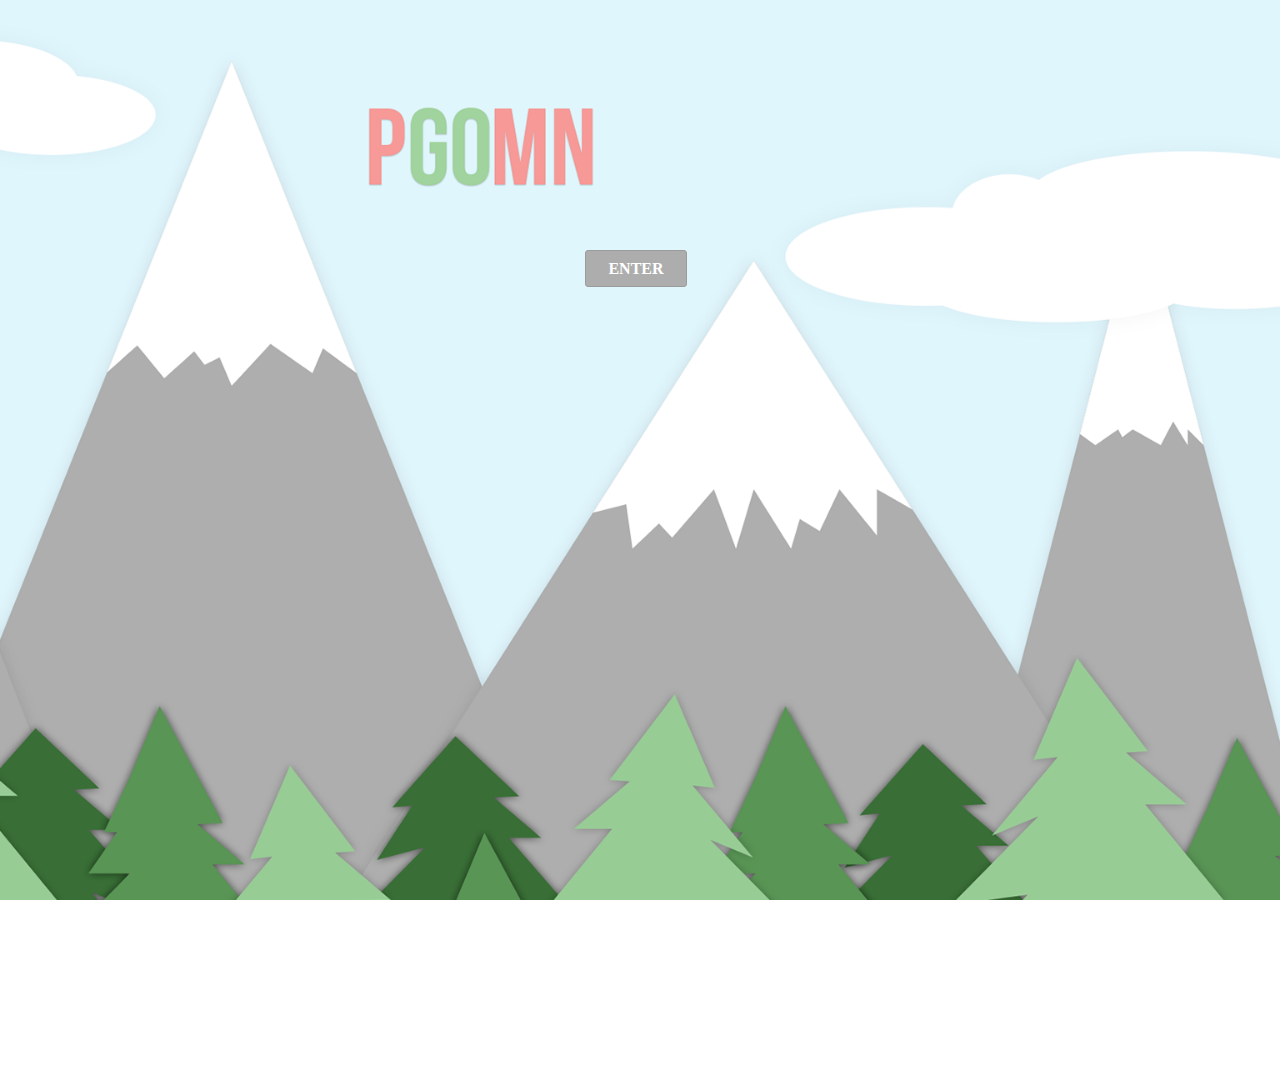
<file: index.html>
<!DOCTYPE html PUBLIC "-//W3C//DTD XHTML 1.0 Transitional//EN" "http://www.w3.org/TR/xhtml1/DTD/xhtml1-transitional.dtd">

<html xmlns="http://www.w3.org/1999/xhtml">
	<head>
		<meta http-equiv="Content-Type" content="text/html; charset=utf-8" />

		<meta http-equiv="X-UA-Compatible" content="IE=edge,chrome=1">

		<title>PGOMN</title>

		<link rel="icon" type="image/png" href="images/icon.png">

		<link href="css/style.css" rel="stylesheet" type="text/css" />

		<script type="text/javascript" src="js/jquery.js"></script>

		<script type="text/javascript" src="js/functions.js"></script>

		<meta name="viewport" content="width=device-width, initial-scale=1.0">

		<style type="text/css">
			@import url("http://fast.fonts.net/lt/1.css?apiType=css&c=e355c861-01b1-495c-8036-0de559396265&fontids=721220,721238,721250");
			@font-face{
			font-family:"Avenir LT W01 35 Light";
			src:url("Fonts/721220/3511a780-31ca-4ee1-9083-89b1b7185748.eot?#iefix");
			src:url("Fonts/721220/3511a780-31ca-4ee1-9083-89b1b7185748.eot?#iefix") format("eot"),url("Fonts/721220/c4352a95-7a41-48c1-83ce-d8ffd2a3b118.woff") format("woff"),url("Fonts/721220/3e419b5b-c789-488d-84cf-a64009cc308e.ttf") format("truetype"),url("Fonts/721220/ca038835-1be3-4dc5-ba25-be1df6121499.svg#ca038835-1be3-4dc5-ba25-be1df6121499") format("svg");
					}
		</style>

	</head>

	<body>
		<div id="bg">
			<div class="center">
				<a href="home.html">
					<div class="enter">
						ENTER
					</div>
				</a>	
			</div>	
		</div>
		<div id="bg-small">
			<div class="center">
				<a href="home.html">
					<div class="enter">
						ENTER
					</div>
				</a>	
			</div>	
		</div>
		
	</body>

</html>
</file>
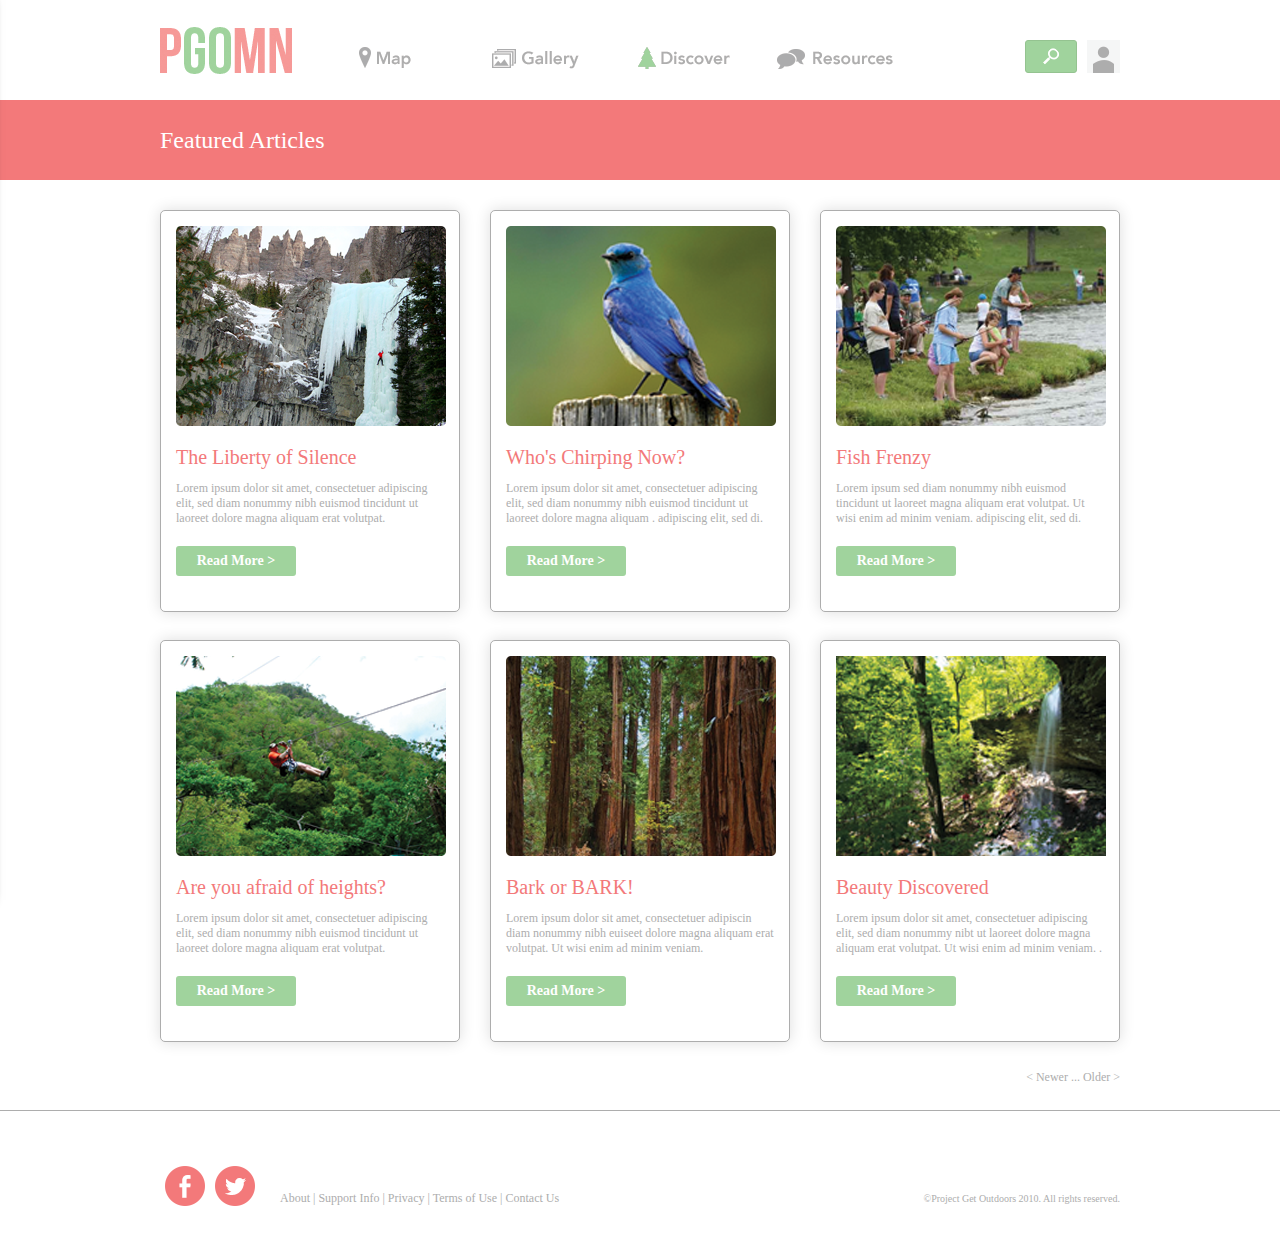
<file: discover.html>
<!DOCTYPE html PUBLIC "-//W3C//DTD XHTML 1.0 Transitional//EN" "http://www.w3.org/TR/xhtml1/DTD/xhtml1-transitional.dtd">

<html xmlns="http://www.w3.org/1999/xhtml">
	<head>
		<meta http-equiv="Content-Type" content="text/html; charset=utf-8" />

		<meta http-equiv="X-UA-Compatible" content="IE=edge,chrome=1">

		<title>PGOMN</title>

		<link rel="icon" type="image/png" href="images/icon.png">

		<link href="css/style.css" rel="stylesheet" type="text/css" />

		<script type="text/javascript" src="js/jquery.js"></script>

		<script type="text/javascript" src="js/functions.js"></script>

		<meta name="viewport" content="width=device-width, initial-scale=1.0">

		<link rel="stylesheet" href="leaflet-0.6.4/leaflet.css" />

		<link rel="stylesheet" href="leaflet-0.6.4/leaflet.ie.css" />

		<script type="text/javascript" src="leaflet-0.6.4/leaflet.js"></script>

		<script type="text/javascript" src="leaflet-0.6.4/leaflet-src.js"></script>


		<style type="text/css">
			@import url("http://fast.fonts.net/lt/1.css?apiType=css&c=e355c861-01b1-495c-8036-0de559396265&fontids=721220,721238,721250");
			@font-face{
			font-family:"Avenir LT W01 35 Light";
			src:url("Fonts/721220/3511a780-31ca-4ee1-9083-89b1b7185748.eot?#iefix");
			src:url("Fonts/721220/3511a780-31ca-4ee1-9083-89b1b7185748.eot?#iefix") format("eot"),url("Fonts/721220/c4352a95-7a41-48c1-83ce-d8ffd2a3b118.woff") format("woff"),url("Fonts/721220/3e419b5b-c789-488d-84cf-a64009cc308e.ttf") format("truetype"),url("Fonts/721220/ca038835-1be3-4dc5-ba25-be1df6121499.svg#ca038835-1be3-4dc5-ba25-be1df6121499") format("svg");
					}
		</style>

	</head>

	<body>

		<div class="center">
			<div class="callout">
			</div>
			<div class="search-filter">
				<div class="filter-row">
					<a href="winter.html">
					<div class="filter-button">
						<img src="images/winter.png" />
					</div>
				</a>
					<div class="filter-button">
						<img src="images/parks.png" />
					</div>
					<div class="filter-button">
						<img src="images/fall.png" />
					</div>
					<div class="filter-button">
						<img src="images/animals.png" />
					</div>
					<div class="filter-button">
						<img src="images/city.png" />
					</div>
				</div>
				<div class="filter-row">
					<div class="filter-button">
						<img src="images/trees.png" />
					</div>
					<div class="filter-button">
						<img src="images/camping.png" />
					</div>
					<div class="filter-button">
						<img src="images/lakes.png" />
					</div>
					<div class="filter-button">
						<img src="images/free.png" />
					</div>
					<div class="filter-button">
						<img src="images/summer.png" />
					</div>
				</div>
			</div>
		</div>

		<div class="menu-panel">
			<div class="panel-top">
				<p style="float:left; font-size:20px; color: #f3797a;padding:25px 0 0 0;">Menu Options</p>
				<div class="menu" style="float: right;">
				</div>
			</div>	
			<div class="clear">
			</div>
			<div class="divide">
			</div>

			<div class="panel-search">
				<img src="images/panel-search.png" />
			</div>
			<div class="small-filter">
				<img src="images/small-filter.png" />
			</div>
			<div class="divide">
			</div>
				<a href="map.html">	
					<div class="panel-tab">
						<img src="images/panel-map.png" />
					</div>	
				</a>

			<div class="divide">
			</div>

				<a href="gallery.html">	
					<div class="panel-tab">
						<img src="images/panel-gallery.png" />
					</div>	
				</a>

			<div class="divide">
			</div>

				<a href="discover.html">	
					<div class="panel-tab">
						<img src="images/panel-discover.png" />
					</div>	
				</a>

			<div class="divide">
			</div>

				<a href="resources.html">	
					<div class="panel-tab">
						<img src="images/panel-resources.png" />
					</div>	
				</a>

			<div class="divide">
			</div>	
			
		</div>

		
		<div class="header">
			<div class="center">
				<div class="menu">
				</div>
				<a href="home.html">
					<div class="logo">
						<img src="images/logo.png" />
						
					</div>
					<div class="logo-small">
						<img src="images/logo-small.png" />
					</div>
				</a>	
				<div class="profile-small">
				</div>
				<a href="map.html">	
					<div class="map-tab">
						<img src="images/map_icon.png" />
					</div>	
				</a>	
				<a href="gallery.html">	
					<div class="gallery-tab">
						<img src="images/gallery_icon.png" />
					</div>
				</a>	
				<a href="discover.html">	
					<div class="discover-tab">
						<img src="images/discover_icon_active.png" />
					</div>
				</a>	
				<a href="resources.html">	
					<div class="resources-tab">
						<img src="images/resources_icon.png" />
					</div>
				</a>	
					<div class="profile">
					</div>

					<div class="search">
						<img src="images/search.png" />
					</div>
			</div>
		</div>

		<div class="divider">
		</div>	

		<div class="content">
			<div class="title">
					<div class="center">
						Featured Articles
					</div>
				</div>
			
			<div class="articles">
				<div class="center">
					<div class="tall-row">
						
						<div class="story">
							<div class="article-image">
								<img src="images/image-10.png" />
							</div>	
							<div class="clear">
							</div>
							<h3>The Liberty of Silence</h3>
							<p>Lorem ipsum dolor sit amet, consectetuer adipiscing elit, sed diam nonummy nibh euismod tincidunt ut laoreet dolore magna aliquam erat volutpat. </p>
							<a href="http://adventureblog.nationalgeographic.com/2013/10/01/navigations-the-liberty-of-silence/" target="_blank">
								<div class="read">
									Read More >
								</div>
							</a>
						</div>
						<div class="story-center">
							<div class="article-image">
								<img src="images/image-11.png" />
							</div>
							<div class="clear">
							</div>
							<h3>Who's Chirping Now?</h3>
							<p>Lorem ipsum dolor sit amet, consectetuer adipiscing elit, sed diam nonummy nibh euismod tincidunt ut laoreet dolore magna aliquam .
							adipiscing elit, sed di.</p>
							<div class="read">
								Read More >
							</div>
						</div>
						<div class="story">
							<div class="article-image">
								<img src="images/image-12.png" />
							</div>
							<div class="clear">
							</div>
							<h3>Fish Frenzy</h3>
							<p>Lorem ipsum sed diam nonummy nibh euismod tincidunt ut laoreet magna aliquam erat volutpat. Ut wisi enim ad minim veniam. adipiscing elit, sed di.</p>
							<div class="read">
								Read More >
							</div>
						</div>
					</div>
					<div class="tall-row">
						<div class="story">
							<div class="article-image">
								<img src="images/image-13.png" />
							</div>
							<div class="clear">
							</div>
							<h3>Are you afraid of heights?</h3>
							<p>Lorem ipsum dolor sit amet, consectetuer adipiscing elit, sed diam nonummy nibh euismod tincidunt ut laoreet dolore magna aliquam erat volutpat. </p>
							<div class="read">
								Read More >
							</div>
						</div>
						<div class="story-center">
							<div class="article-image">
								<img src="images/image-14.png" />
							</div>
							<div class="clear">
							</div>
							<h3>Bark or BARK!</h3>
							<p>Lorem ipsum dolor sit amet, consectetuer adipiscin diam nonummy nibh euiseet dolore magna aliquam erat volutpat. Ut wisi enim ad minim veniam.</p>
							<div class="read">
								Read More >
							</div>
						</div>
						<div class="story">
							<div class="article-image">
								<img src="images/image-15.png" />
							</div>
							<div class="clear">
							</div>
							<h3>Beauty Discovered</h3>
							<p>Lorem ipsum dolor sit amet, consectetuer adipiscing elit, sed diam nonummy nibt ut laoreet dolore magna aliquam erat volutpat. Ut wisi enim ad minim veniam. .</p>
							<div class="read">
								Read More >
							</div>
						</div>
					</div>
					<div class="next">
						< Newer ... Older >
					</div>
				</div>
			</div>	
		</div>

		<div class="divide">
		</div>

		<div class="footer">
			<div class="center">	
				<div class="footer-links">
					<div class="social">
						<div class="facebook">
							<img src="images/facebook.png" />
						</div>
						<div class="twitter">
							<img src="images/twitter.png" />
						</div>
					</div>
					<p>
					About  |  Support Info  |  Privacy |  Terms of Use  |  Contact Us
					</p>
				</div>
				<div class="copyright">
					<p>
					©Project Get Outdoors 2010. All rights reserved.
					</p>
				</div>
			</div>
		</div>
	</body>

</html>
</file>
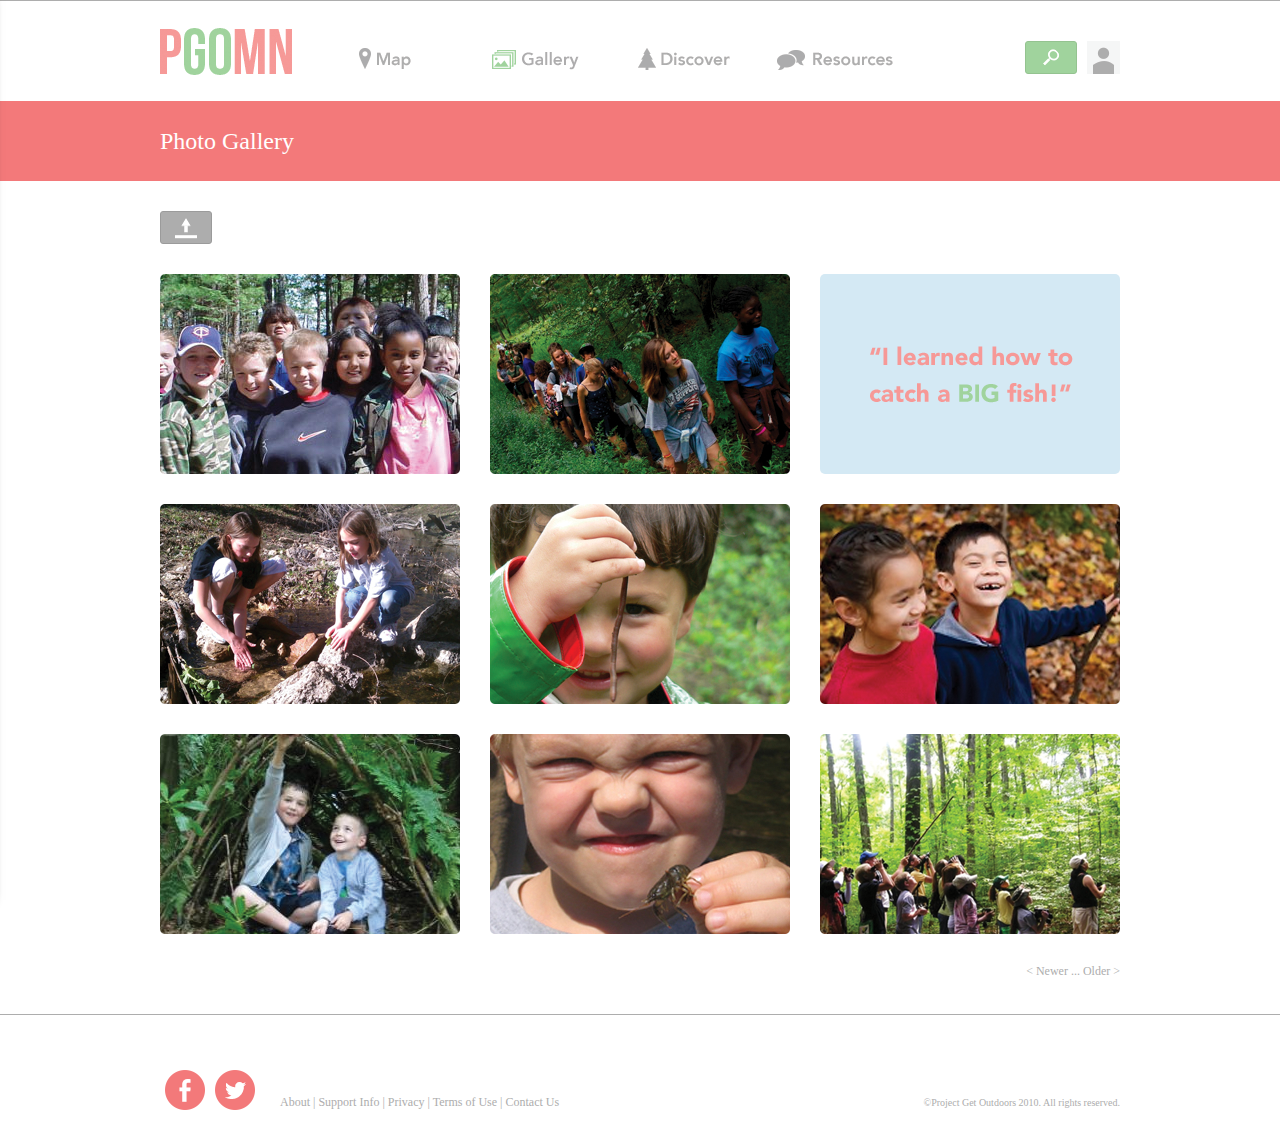
<file: gallery.html>
<!DOCTYPE html PUBLIC "-//W3C//DTD XHTML 1.0 Transitional//EN" "http://www.w3.org/TR/xhtml1/DTD/xhtml1-transitional.dtd">

<html xmlns="http://www.w3.org/1999/xhtml">
	<head>
		<meta http-equiv="Content-Type" content="text/html; charset=utf-8" />

		<meta http-equiv="X-UA-Compatible" content="IE=edge,chrome=1">

		<title>PGOMN</title>

		<link rel="icon" type="image/png" href="images/icon.png">

		<link href="css/style.css" rel="stylesheet" type="text/css" />

		<script type="text/javascript" src="js/jquery.js"></script>

		<script type="text/javascript" src="js/functions.js"></script>

		<meta name="viewport" content="width=device-width, initial-scale=1.0">

		<link rel="stylesheet" href="leaflet-0.6.4/leaflet.css" />

		<link rel="stylesheet" href="leaflet-0.6.4/leaflet.ie.css" />

		<script type="text/javascript" src="leaflet-0.6.4/leaflet.js"></script>

		<script type="text/javascript" src="leaflet-0.6.4/leaflet-src.js"></script>


		<style type="text/css">
			@import url("http://fast.fonts.net/lt/1.css?apiType=css&c=e355c861-01b1-495c-8036-0de559396265&fontids=721220,721238,721250");
			@font-face{
			font-family:"Avenir LT W01 35 Light";
			src:url("Fonts/721220/3511a780-31ca-4ee1-9083-89b1b7185748.eot?#iefix");
			src:url("Fonts/721220/3511a780-31ca-4ee1-9083-89b1b7185748.eot?#iefix") format("eot"),url("Fonts/721220/c4352a95-7a41-48c1-83ce-d8ffd2a3b118.woff") format("woff"),url("Fonts/721220/3e419b5b-c789-488d-84cf-a64009cc308e.ttf") format("truetype"),url("Fonts/721220/ca038835-1be3-4dc5-ba25-be1df6121499.svg#ca038835-1be3-4dc5-ba25-be1df6121499") format("svg");
					}
		</style>

	</head>

	<body>

		<div class="center">
			<div class="callout">
			</div>
			<div class="search-filter">
				<div class="filter-row">
					<a href="winter.html">
					<div class="filter-button">
						<img src="images/winter.png" />
					</div>
				</a>
					<div class="filter-button">
						<img src="images/parks.png" />
					</div>
					<div class="filter-button">
						<img src="images/fall.png" />
					</div>
					<div class="filter-button">
						<img src="images/animals.png" />
					</div>
					<div class="filter-button">
						<img src="images/city.png" />
					</div>
				</div>
				<div class="filter-row">
					<div class="filter-button">
						<img src="images/trees.png" />
					</div>
					<div class="filter-button">
						<img src="images/camping.png" />
					</div>
					<div class="filter-button">
						<img src="images/lakes.png" />
					</div>
					<div class="filter-button">
						<img src="images/free.png" />
					</div>
					<div class="filter-button">
						<img src="images/summer.png" />
					</div>
				</div>
			</div>
		</div>

		<div class="menu-panel">
			<div class="panel-top">
				<p style="float:left; font-size:20px; color: #f3797a;padding:25px 0 0 0;">Menu Options</p>
				<div class="menu" style="float: right;">
				</div>
			</div>
			<div class="clear">
			</div>
			<div class="divide">
			</div>

			<div class="panel-search">
				<img src="images/panel-search.png" />
			</div>
			<div class="small-filter">
				<img src="images/small-filter.png" />
			</div>
			<div class="divide">
			</div>
				<a href="map.html">	
					<div class="panel-tab">
						<img src="images/panel-map.png" />
					</div>	
				</a>

			<div class="divide">
			</div>

				<a href="gallery.html">	
					<div class="panel-tab">
						<img src="images/panel-gallery.png" />
					</div>	
				</a>

			<div class="divide">
			</div>

				<a href="discover.html">	
					<div class="panel-tab">
						<img src="images/panel-discover.png" />
					</div>	
				</a>

			<div class="divide">
			</div>

				<a href="resources.html">	
					<div class="panel-tab">
						<img src="images/panel-resources.png" />
					</div>	
				</a>
			<div class="divide">
			</div>	
			
		</div>

		<div class="divide">
		</div>	

		

		<div class="header">
			<div class="center">
				<div class="menu">
				</div>
				<a href="home.html">
					<div class="logo">
						<img src="images/logo.png" />
						
					</div>
					<div class="logo-small">
						<img src="images/logo-small.png" />
					</div>
				</a>	
				<div class="profile-small">
				</div>
				<a href="map.html">	
					<div class="map-tab">
						<img src="images/map_icon.png" />
					</div>	
				</a>	
				<a href="gallery.html">	
					<div class="gallery-tab">
						<img src="images/gallery_icon_active.png" />
					</div>
				</a>	
				<a href="discover.html">	
					<div class="discover-tab">
						<img src="images/discover_icon.png" />
					</div>
				</a>	
				<a href="resources.html">	
					<div class="resources-tab">
						<img src="images/resources_icon.png" />
					</div>
				</a>	
					<div class="profile">
					</div>

					<div class="search">
						<img src="images/search.png" />
					</div>
			</div>
		</div>

		<div class="divider">
		</div>	

		

		<div class="content">

			<div class="title">
				<div class="center">
					Photo Gallery
				</div>
			</div>
			<div class="center">
				<div class="upload">
					<img src="images/upload.png" />
				</div>
				
				<div class="row">
					<a href="map.html">
						<div class="image-one">	
						</div>
					</a>	
					<div class="image-center">
						<img src="images/image-2.png" />
					</div>
					<div class="image">
						<img src="images/image-3.png" />
					</div>
				</div>
				<div class="row">
					<div class="image">
						<img src="images/image-4.png" />
					</div>
					<div class="image-center">
						<img src="images/image-5.png" />
					</div>
					<div class="image">
						<img src="images/image-6.png" />
					</div>
				</div>
				<div class="row">
					<div class="image">
						<img src="images/image-7.png" />
					</div>
					<div class="image-center">
						<img src="images/image-8.png" />
					</div>
					<div class="image">
						<img src="images/image-9.png" />
					</div>
				</div>
			</div>	
		</div>

		<div class="center">
			<div class="next">
				< Newer ... Older >
			</div>
		</div>

		<div class="big-space">
		</div>

		<div class="divide">
		</div>

		<div class="footer">
			<div class="center">	
				<div class="footer-links">
					<div class="social">
						<div class="facebook">
							<img src="images/facebook.png" />
						</div>
						<div class="twitter">
							<img src="images/twitter.png" />
						</div>
					</div>
					<p>
					About  |  Support Info  |  Privacy |  Terms of Use  |  Contact Us
					</p>
				</div>
				<div class="copyright">
					<p>
					©Project Get Outdoors 2010. All rights reserved.
					</p>
				</div>
			</div>
		</div>
	</body>

</html>
</file>
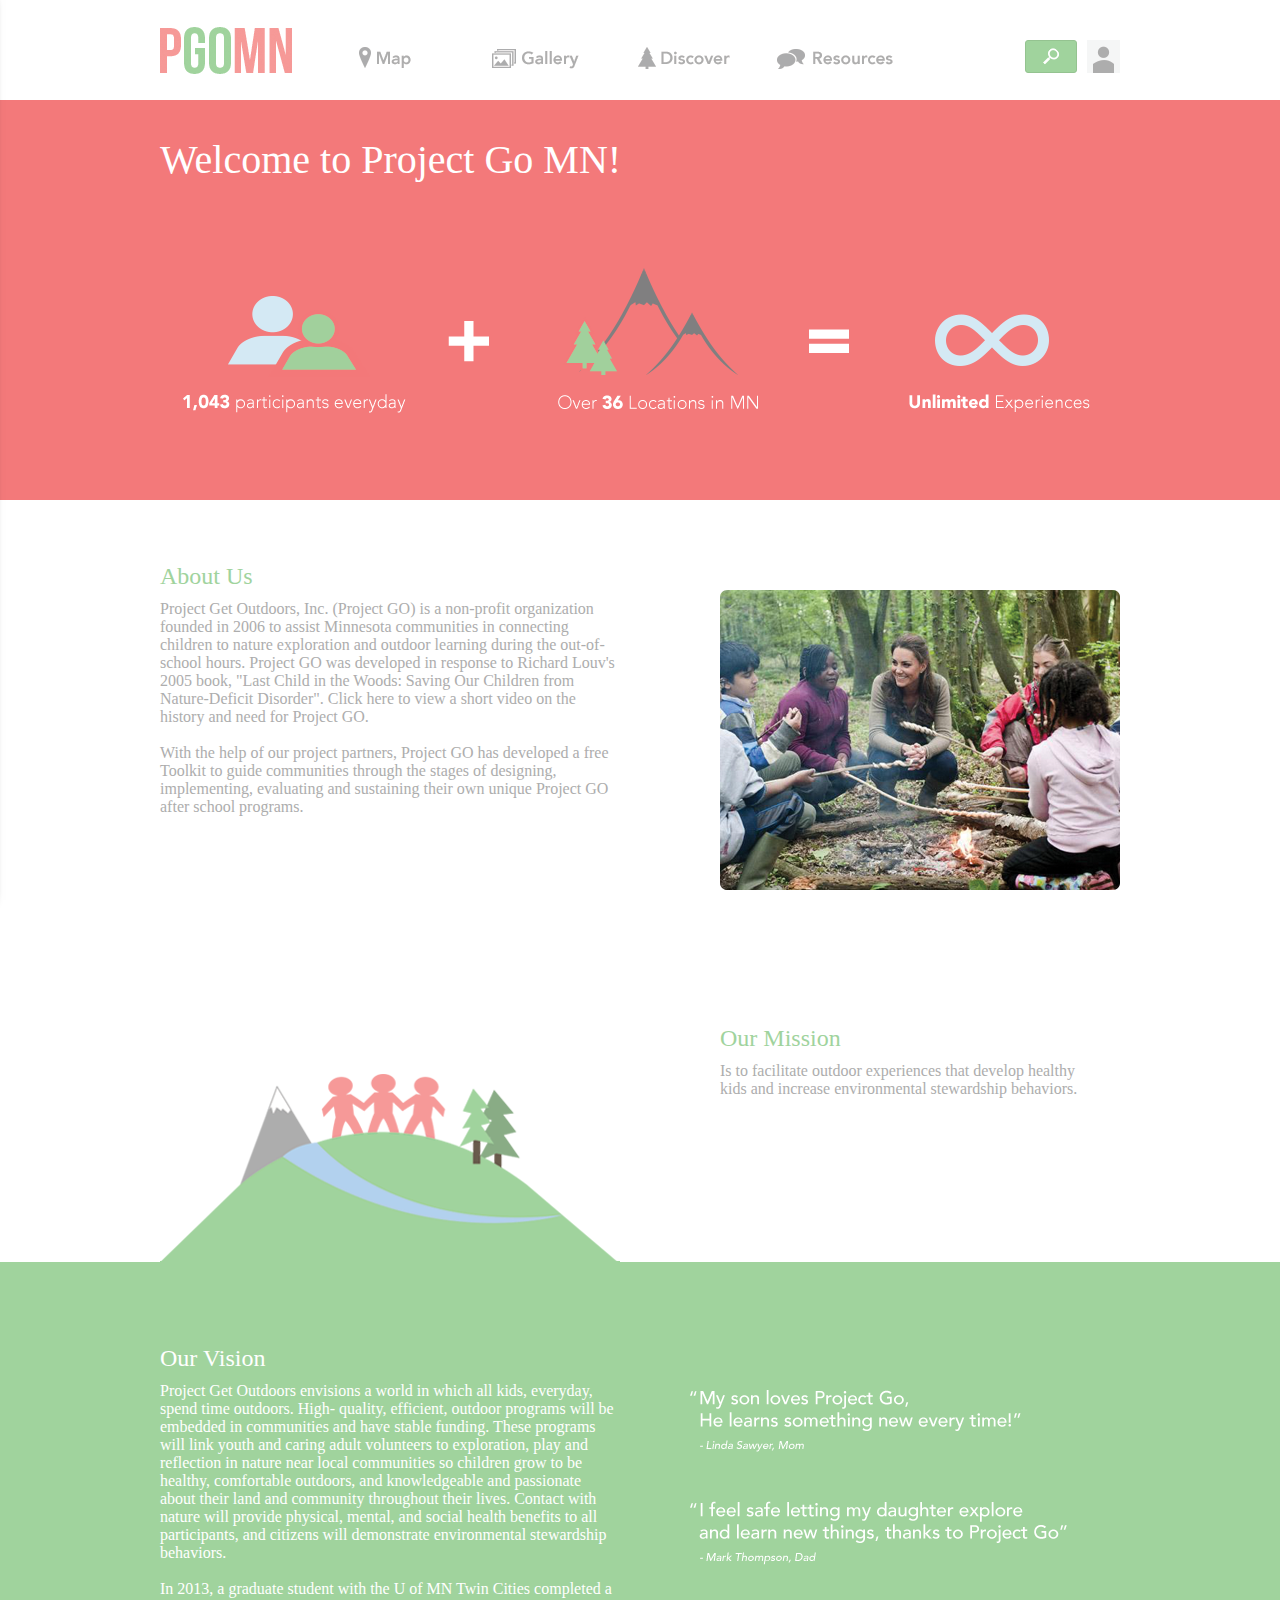
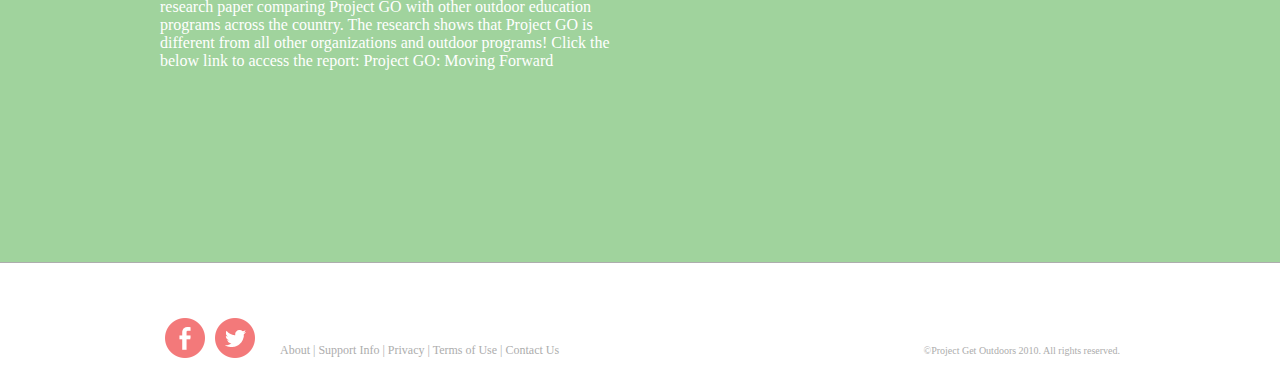
<file: home.html>
<!DOCTYPE html PUBLIC "-//W3C//DTD XHTML 1.0 Transitional//EN" "http://www.w3.org/TR/xhtml1/DTD/xhtml1-transitional.dtd">

<html xmlns="http://www.w3.org/1999/xhtml">
	<head>
		<meta http-equiv="Content-Type" content="text/html; charset=utf-8" />

		<meta http-equiv="X-UA-Compatible" content="IE=edge,chrome=1">

		<title>PGOMN</title>

		<link rel="icon" type="image/png" href="images/icon.png">

		<link href="css/style.css" rel="stylesheet" type="text/css" />

		<script type="text/javascript" src="js/jquery.js"></script>

		<script type="text/javascript" src="js/functions.js"></script>

		<meta name="viewport" content="width=device-width, initial-scale=1.0">

		<link rel="stylesheet" href="leaflet-0.6.4/leaflet.css" />

		<link rel="stylesheet" href="leaflet-0.6.4/leaflet.ie.css" />

		<script type="text/javascript" src="leaflet-0.6.4/leaflet.js"></script>

		<script type="text/javascript" src="leaflet-0.6.4/leaflet-src.js"></script>


		<style type="text/css">
			@import url("http://fast.fonts.net/lt/1.css?apiType=css&c=e355c861-01b1-495c-8036-0de559396265&fontids=721220,721238,721250");
			@font-face{
			font-family:"Avenir LT W01 35 Light";
			src:url("Fonts/721220/3511a780-31ca-4ee1-9083-89b1b7185748.eot?#iefix");
			src:url("Fonts/721220/3511a780-31ca-4ee1-9083-89b1b7185748.eot?#iefix") format("eot"),url("Fonts/721220/c4352a95-7a41-48c1-83ce-d8ffd2a3b118.woff") format("woff"),url("Fonts/721220/3e419b5b-c789-488d-84cf-a64009cc308e.ttf") format("truetype"),url("Fonts/721220/ca038835-1be3-4dc5-ba25-be1df6121499.svg#ca038835-1be3-4dc5-ba25-be1df6121499") format("svg");
					}
		</style>





	</head>

	<body>

		<div class="center">
			<div class="callout">
			</div>
			<div class="search-filter">
				<div class="filter-row">
					<a href="winter.html">
					<div class="filter-button">
						<img src="images/winter.png" />
					</div>
				</a>
					<div class="filter-button">
						<img src="images/parks.png" />
					</div>
					<div class="filter-button">
						<img src="images/fall.png" />
					</div>
					<div class="filter-button">
						<img src="images/animals.png" />
					</div>
					<div class="filter-button">
						<img src="images/city.png" />
					</div>
				</div>
				<div class="filter-row">
					<div class="filter-button">
						<img src="images/trees.png" />
					</div>
					<div class="filter-button">
						<img src="images/camping.png" />
					</div>
					<div class="filter-button">
						<img src="images/lakes.png" />
					</div>
					<div class="filter-button">
						<img src="images/free.png" />
					</div>
					<div class="filter-button">
						<img src="images/summer.png" />
					</div>
				</div>
			</div>
		</div>



		<div class="menu-panel">
			<div class="panel-top">
				<p style="float:left; font-size:20px; color: #f3797a;padding:25px 0 0 0;">Menu Options</p>
				<div class="menu" style="float: right;">
				</div>
			</div>	
			<div class="clear">
			</div>
			<div class="divide">
			</div>

			<div class="panel-search">
				<img src="images/panel-search.png" />
			</div>

			<div class="small-filter">
				<img src="images/small-filter.png" />
			</div>

			<div class="divide">
			</div>

				<a href="map.html">	
					<div class="panel-tab">
						<img src="images/panel-map.png" />
					</div>	
				</a>

			<div class="divide">
			</div>

				<a href="gallery.html">	
					<div class="panel-tab">
						<img src="images/panel-gallery.png" />
					</div>	
				</a>

			<div class="divide">
			</div>

				<a href="discover.html">	
					<div class="panel-tab">
						<img src="images/panel-discover.png" />
					</div>	
				</a>

			<div class="divide">
			</div>

				<a href="resources.html">	
					<div class="panel-tab">
						<img src="images/panel-resources.png" />
					</div>	
				</a>

			<div class="divide">
			</div>	
			
		</div>


		<div class="header">
			<div class="center">
				<div class="menu">
				</div>
				<a href="index.html">
					<div class="logo">
						<img src="images/logo.png" />
						
					</div>
					<div class="logo-small">
						<img src="images/logo-small.png" />
					</div>
				</a>	
				<div class="profile-small">
				</div>
				<a href="map.html">	
					<div class="map-tab">
						<img src="images/map_icon.png" />
					</div>	
				</a>	
				<a href="gallery.html">	
					<div class="gallery-tab">
						<img src="images/gallery_icon.png" />
					</div>
				</a>	
				<a href="discover.html">	
					<div class="discover-tab">
						<img src="images/discover_icon.png" />
					</div>
				</a>	
				<a href="resources.html">	
					<div class="resources-tab">
						<img src="images/resources_icon.png" />
					</div>
				</a>	
					<div class="profile">
					</div>

					<div class="search">
						<img src="images/search.png" />
					</div>
			</div>
		</div>

		<div class="content">
			<div class="banner">
				<div class="center">
					<div class="welcome">
						Welcome to Project Go MN!
					</div>
					<div class="welcome-small">
						Welcome to <br>Project Go MN!
					</div>
					<div class="info-graphic">
						<img src="images/info-graphic.png" />
					</div>
				</div>	
			</div>

			<div class="about-us">
				<div class="center">
					<div class="left">
						<div class="about">
							<h1>About Us</h1>
							</br>
							<p>
								Project Get Outdoors, Inc. (Project GO) is a non-profit organization founded in 2006 to assist Minnesota communities in connecting children to nature exploration and outdoor learning during the out-of-school hours. Project GO was developed in response to Richard Louv's 2005 book, "Last Child in the Woods: Saving Our Children from Nature-Deficit Disorder". Click here to view a short video on the history and need for Project GO.
								</br>
								</br>
								With the help of our project partners, Project GO has developed a free Toolkit to guide communities through the stages of designing, implementing, evaluating and sustaining their own unique Project GO after school programs.
							</p>
						</div>
						</br>
						</br>	
						<div class="mission-info-left">
							<h1>Our Mission</h1>
							</br>
							<p>
								Is to facilitate outdoor experiences that develop healthy<br> 
								kids and increase environmental stewardship behaviors.
							</p>
						</div>
					</div>

					<div class="right">
						<div class="home-image">
							<img src="images/kate.png" />
						</div>
					</div>

				</div>
			</div>

			<div class="clear">
			</div>

			<div class="mission">
				<div class="center">
					<div class="hill">
						<img src="images/hill.png" />
					</div>

					<div class="right">
						<div class="mission-info">
							<h1>Our Mission</h1>
							</br>
							<p>
								Is to facilitate outdoor experiences that develop healthy<br> 
								kids and increase environmental stewardship behaviors.
							</p>
						</div>
					</div>
				</div>
			</div>

			<div class="vision">
				<div class="center">
					<div class="left">
						<h1>Our Vision</h1>
						</br>
						<p>
							Project Get Outdoors envisions a world in which all kids, everyday, spend time outdoors. High- quality, efficient, outdoor programs will be embedded in communities and have stable funding. These programs will link youth and caring adult volunteers to exploration, play and reflection in nature near local communities so children grow to be healthy, comfortable outdoors, and knowledgeable and passionate about their land and community throughout their lives. Contact with nature will provide physical, mental, and social health benefits to all participants, and citizens will demonstrate environmental stewardship behaviors.
							</br>
							</br>

							In 2013, a graduate student with the U of MN Twin Cities completed a research paper comparing Project GO with other outdoor education programs across the country. The research shows that Project GO is different from all other organizations and outdoor programs! Click the below link to access the report: Project GO: Moving Forward
						</p>
					</div>	
					<div class="right">
						<div class="quotes">
							<img src="images/quotes.png" />
						</div>
					</div>
				</div>	
			</div>

		</div>

		<div class="divide">
		</div>

		<div class="footer">
			<div class="center">	
				<div class="footer-links">
					<div class="social">
						<div class="facebook">
							<img src="images/facebook.png" />
						</div>
						<div class="twitter">
							<img src="images/twitter.png" />
						</div>
					</div>
					<p>
					About  |  Support Info  |  Privacy |  Terms of Use  |  Contact Us
					</p>
				</div>
				<div class="copyright">
					<p>
					©Project Get Outdoors 2010. All rights reserved.
					</p>
				</div>
			</div>
		</div>
	</body>

</html>
</file>
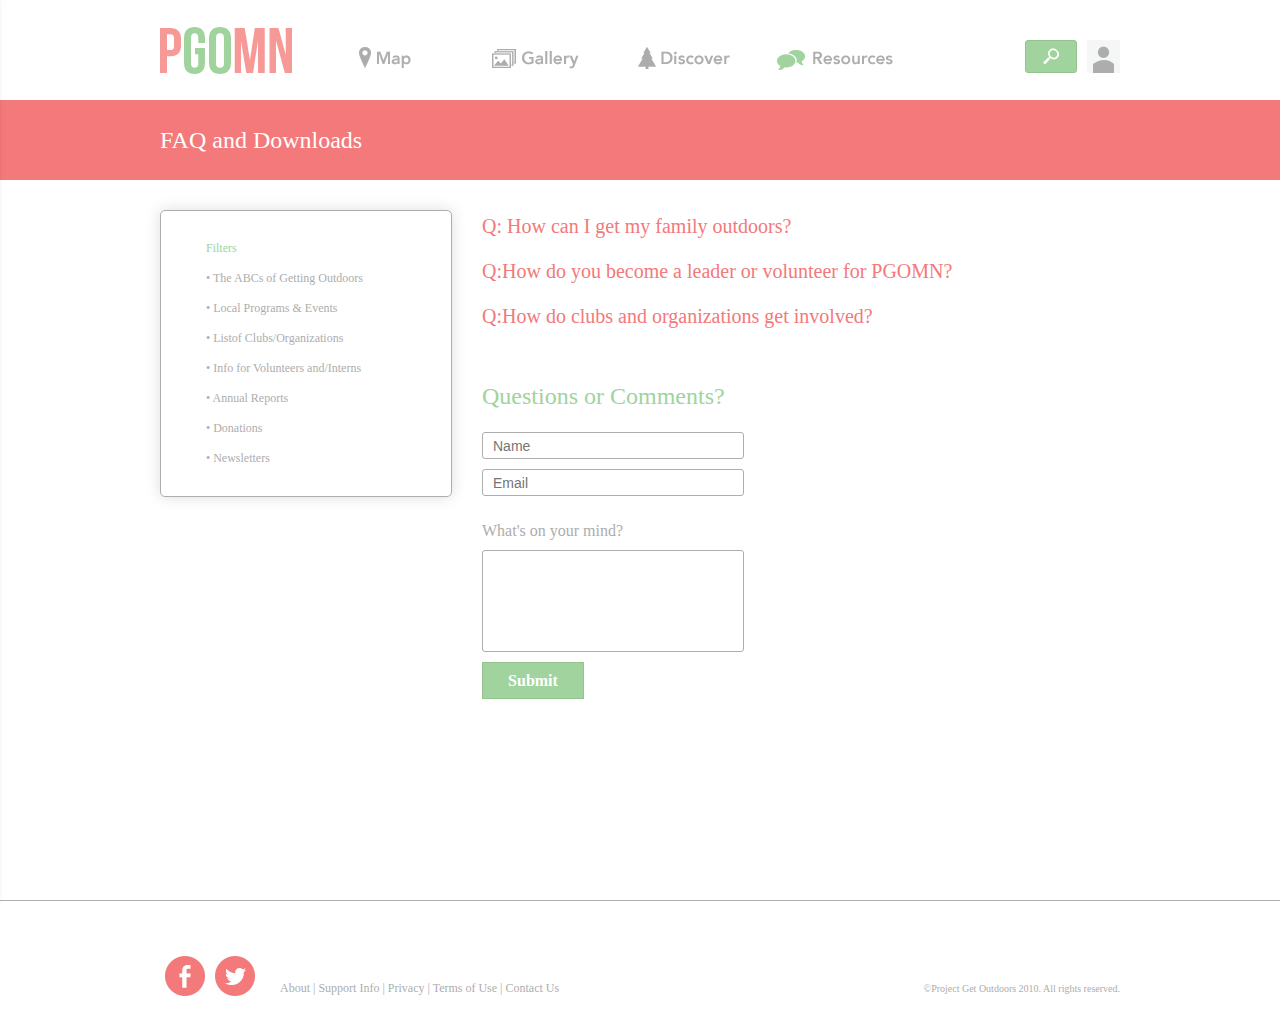
<file: resources.html>
<!DOCTYPE html PUBLIC "-//W3C//DTD XHTML 1.0 Transitional//EN" "http://www.w3.org/TR/xhtml1/DTD/xhtml1-transitional.dtd">

<html xmlns="http://www.w3.org/1999/xhtml">
	<head>
		<meta http-equiv="Content-Type" content="text/html; charset=utf-8" />

		<meta http-equiv="X-UA-Compatible" content="IE=edge,chrome=1">

		<title>PGOMN</title>

		<link rel="icon" type="image/png" href="images/icon.png">

		<link href="css/style.css" rel="stylesheet" type="text/css" />

		<script type="text/javascript" src="js/jquery.js"></script>

		<script type="text/javascript" src="js/functions.js"></script>

		<meta name="viewport" content="width=device-width, initial-scale=1.0">

		<link rel="stylesheet" href="leaflet-0.6.4/leaflet.css" />

		<link rel="stylesheet" href="leaflet-0.6.4/leaflet.ie.css" />

		<script type="text/javascript" src="leaflet-0.6.4/leaflet.js"></script>

		<script type="text/javascript" src="leaflet-0.6.4/leaflet-src.js"></script>


		<style type="text/css">
			@import url("http://fast.fonts.net/lt/1.css?apiType=css&c=e355c861-01b1-495c-8036-0de559396265&fontids=721220,721238,721250");
			@font-face{
			font-family:"Avenir LT W01 35 Light";
			src:url("Fonts/721220/3511a780-31ca-4ee1-9083-89b1b7185748.eot?#iefix");
			src:url("Fonts/721220/3511a780-31ca-4ee1-9083-89b1b7185748.eot?#iefix") format("eot"),url("Fonts/721220/c4352a95-7a41-48c1-83ce-d8ffd2a3b118.woff") format("woff"),url("Fonts/721220/3e419b5b-c789-488d-84cf-a64009cc308e.ttf") format("truetype"),url("Fonts/721220/ca038835-1be3-4dc5-ba25-be1df6121499.svg#ca038835-1be3-4dc5-ba25-be1df6121499") format("svg");
					}
		</style>

	</head>

	<body>

		<div class="center">
			<div class="callout">
			</div>
			<div class="search-filter">
				<div class="filter-row">
					<a href="winter.html">
					<div class="filter-button">
						<img src="images/winter.png" />
					</div>
				</a>
					<div class="filter-button">
						<img src="images/parks.png" />
					</div>
					<div class="filter-button">
						<img src="images/fall.png" />
					</div>
					<div class="filter-button">
						<img src="images/animals.png" />
					</div>
					<div class="filter-button">
						<img src="images/city.png" />
					</div>
				</div>
				<div class="filter-row">
					<div class="filter-button">
						<img src="images/trees.png" />
					</div>
					<div class="filter-button">
						<img src="images/camping.png" />
					</div>
					<div class="filter-button">
						<img src="images/lakes.png" />
					</div>
					<div class="filter-button">
						<img src="images/free.png" />
					</div>
					<div class="filter-button">
						<img src="images/summer.png" />
					</div>
				</div>
			</div>
		</div>

		<div class="menu-panel">
			<div class="panel-top">
				<p style="float:left; font-size:20px; color: #f3797a;padding:25px 0 0 0;">Menu Options</p>
				<div class="menu" style="float: right;">
				</div>
			</div>	
			<div class="clear">
			</div>
			<div class="divide">
			</div>

			<div class="panel-search">
				<img src="images/panel-search.png" />
			</div>
			<div class="small-filter">
				<img src="images/small-filter.png" />
			</div>
			<div class="divide">
			</div>
				<a href="map.html">	
					<div class="panel-tab">
						<img src="images/panel-map.png" />
					</div>	
				</a>

			<div class="divide">
			</div>

				<a href="gallery.html">	
					<div class="panel-tab">
						<img src="images/panel-gallery.png" />
					</div>	
				</a>

			<div class="divide">
			</div>

				<a href="discover.html">	
					<div class="panel-tab">
						<img src="images/panel-discover.png" />
					</div>	
				</a>

			<div class="divide">
			</div>

				<a href="resources.html">	
					<div class="panel-tab">
						<img src="images/panel-resources.png" />
					</div>	
				</a>

			<div class="divide">
			</div>	
			
		</div>

		

		<div class="header">
			<div class="center">
				<div class="menu">
				</div>
				<a href="home.html">
					<div class="logo">
						<img src="images/logo.png" />
						
					</div>
					<div class="logo-small">
						<img src="images/logo-small.png" />
					</div>
				</a>	
				<div class="profile-small">
				</div>
				<a href="map.html">	
					<div class="map-tab">
						<img src="images/map_icon.png" />
					</div>	
				</a>	
				<a href="gallery.html">	
					<div class="gallery-tab">
						<img src="images/gallery_icon.png" />
					</div>
				</a>	
				<a href="discover.html">	
					<div class="discover-tab">
						<img src="images/discover_icon.png" />
					</div>
				</a>	
				<a href="resources.html">	
					<div class="resources-tab">
						<img src="images/resources_icon_active.png" />
					</div>
				</a>	
					<div class="profile">
					</div>

					<div class="search">
						<img src="images/search.png" />
					</div>
			</div>
		</div>

		<div class="content">

			<div class="resources">
				<div class="title">
					<div class="center">
						FAQ and Downloads
					</div>
				</div>
				<div class="center">
					

					<div class="source-column">
						<type style="color:#a0d39d;">Filters</type>
						</br>
						</br>
						 &#8226; The ABCs of Getting Outdoors
						</br>
						</br>
						 &#8226; Local Programs & Events
						</br>
						</br>
						 &#8226; Listof Clubs/Organizations
						</br>
						</br>
						 &#8226; Info for Volunteers and/Interns
						</br>
						</br>
						<div class="reports">
							&#8226; Annual Reports
						</div>	
						</br>
						<div class="reports-links">
						</br>
							2009 Annual Reports<br>
							2009 IRS 990 Form<br>
							2010 Annual Report<br>
						</br>
						</div>
						</br>
						<div class="donations">
							 &#8226; Donations
						</div>
						<div class="donations-links">
							
						<br>
							List of Our Donors<br>
							Project Go Partners<br>
							How to Donate<br>
							
						<br>	
						</div>	
						</br>
						</br>
						<div class="news">
							 &#8226; Newsletters
						</div>
						<div class="news-links">
							
							<br>
							March 2009<br>
							June 2010<br>
							December 2010<br>
							December 2011
						
						</div>	




					</div>





					<div class="faq">
						<div class="question outdoors">
							<h3>Q: How can I get my family outdoors?</h3>
						</div>
						<div class="answer outdoors">
							<p>
								<type style="color:#a0d39d; font-weight:bold">A:</type> Did you know that in a typical week only 6% of children ages 9-13 play outside on their own? Research shows that children spend an average of 8 hours a day in front of the television, computer and other electronic screens. Because of these sedentary indoor lifestyles, it is estimated that in the United States, 2 out of every 10 children are clinically obese.
							</br>
							</br>
								Outdoor play and exploration is essential for healthy development. These activities have been linked to countless health benefits that positively impact the body, mind and soul. Research shows that children who regularly play outdoors in nature develop stronger social skills, creativity and problem solving skills.
							</br>
							</br>
								Today, more and more companies and corporations are inquiring about childhood play experiences as part of the interview process in order to identify candidates who are creative and can effectively face the challenges of the 21st Century.
							</br>
							</br>	
								The more you go outdoors and play with your child, the more likely your child is to develop comfort being outdoors and an appreciation for nature and lifelong outdoor recreation. You can help your child develop a love of the outdoors that will last a lifetime.
							</br>
							</br>
								Here are some resources to help you get your family outdoors:
							</br>
							</br>
								<a href="http://www.mnprojectgo.com/Families/ABCOutdoors.aspx" target="_blank">The ABCs of getting Outdoors. </a>
							</br>
							</br>
								<a href="http://www.mnprojectgo.com/Families/LocalProgram.aspx" target="_blank">Local Programs & Events. </a>
							</p>	
						</div>	
						<div class="question volunteer">
							<h3>Q:How do you become a leader or volunteer for PGOMN?</h3>
						</div>
						<div class="answer volunteer">	
							<p>
								<type style="color:#a0d39d; font-weight:bold">A:</type> Here is where our program leaders, volunteers and interns will find all of the forms, information, tutorials and trainings.
							</br>
							</br>
								<a href="http://www.mnprojectgo.com/Leaders/Project%20GO%20Volunteer%20&%20Internship%20Opportunities.pdf" target="_blank">Information on volunteering or internships.</a>
							</br>
							</br>
								<a href="http://www.mnprojectgo.com/Leaders/TutorialPresentation.aspx" target="_blank">Project GO tutorial power point presentations.</a>
							</br>
							</br>
								Access to our NING Network is restricted only to our program leaders and key volunteers. If you wish to access the Project GO NING network for training materials or documents, please click here.
							</p>	
						</div>
						<div class="space">
						</div>	
						<div class="question clubs">	
							<h3>Q:How do clubs and organizations get involved?</h3>
						</div>	
						<div class="answer clubs">
							<p>
								<type style="color:#a0d39d; font-weight:bold">A:</type> Project GO programs can be a great addition to your already-existing after-school program. 4-H Clubs, Scout units, daycare centers, School age child care sites, latch key programs, park and recreation programs, community centers, youth centers, community education programs, boys and girls clubs and a wide range of other after school programs can incorporate Project GO into their schedules.
							</br>
							</br>	

								Or, if a community does not have much programming available during the after school hours, Project GO programs can be run completely independent of another program.
							</br>
							</br>
								<a href="http://www.mnprojectgo.com/Clubs/MapOfClubs.aspx" target="_blank">Map of our current GO Clubs</a> with links to each individual club blog.
							</br>
							</br>
								The Project GO Club framework is built on components of 4-H and Scouting. Clubs are overseen by local program leaders and community volunteers who have been screened and trained. Clubs are open to youth between the ages of five and thirteen with a focus on serving low-income and at-risk children. Clubs meet once a week after school and during the summer months to participate in nature exploration and outdoor learning.
							</br>
							</br>
								There is no fee for children to participate in Project GO Clubs.
							</br>
							</br>
								Project GO provides FREE training to help guide your volunteers through the planning process for your program. This process includes mapping out the assets in your community; finding the potential volunteers, funders, program equipment and nature sites. We help you put the pieces of your program puzzle together!
							</br>
							</br>
								Project GO also provides resources to help inform your volunteers and greater community of the important need to get children outdoors and connected to nature.
							</br>
							</br>
								Though each step of planning, implementing, evaluating and sustaining your program, Project GO will be there to provide guidance on on-going support and resources.
							</p>	
						</div>
						<div class="comments">
							<h1>Questions or Comments?</h1>
							<input class="text" placeholder="Name" style="width:250px;">
							</input>
						<div class="clear">
						</div>	
							<input class="text" placeholder="Email" style="margin:-10px 0 0 0; width:250px;">
							</input>
						<div class="clear">
						</div>	
						</br>
						</br>
							<p style="font-size:16px;">What's on your mind?</p>	
							<input class="text" style="margin:10px 0 0 0; height:100px; width:250px;">
							</input>
						<div class="clear">
						</div>
							<div class="submit">
								Submit
							</div>
						</div>
					</div>

				</div>
			</div>
			
		</div>

		<div class="clear">
		</div>

		<div class="divide">
		</div>

		<div class="footer">
			<div class="center">	
				<div class="footer-links">
					<div class="social">
						<div class="facebook">
							<img src="images/facebook.png" />
						</div>
						<div class="twitter">
							<img src="images/twitter.png" />
						</div>
					</div>
					<p>
					About  |  Support Info  |  Privacy |  Terms of Use  |  Contact Us
					</p>
				</div>
				<div class="copyright">
					<p>
					©Project Get Outdoors 2010. All rights reserved.
					</p>
				</div>
			</div>
		</div>
	</body>

</html>
</file>
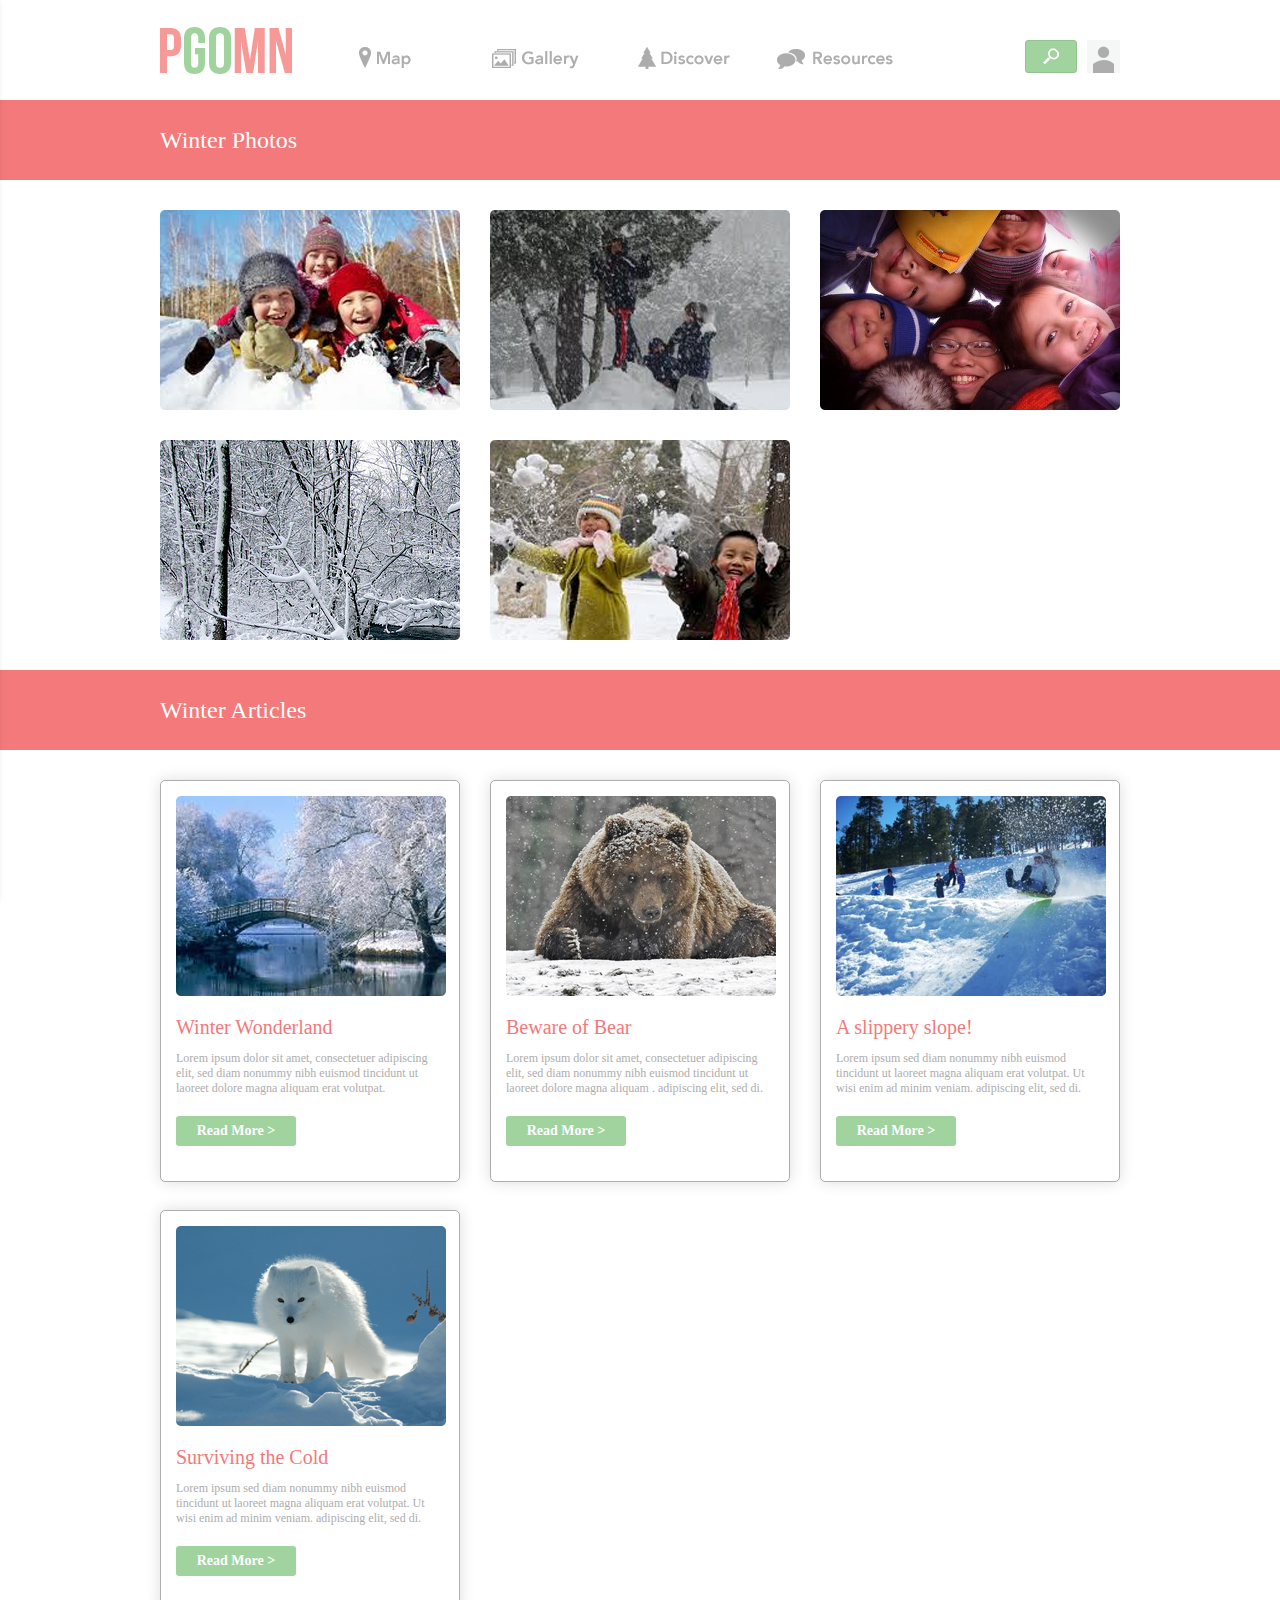
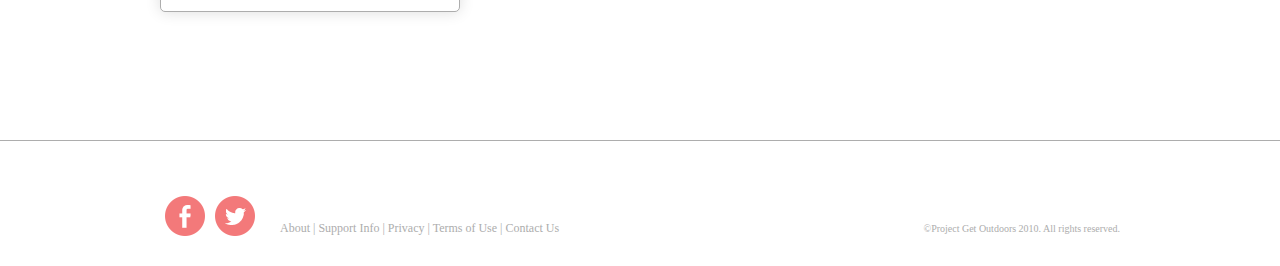
<file: winter.html>
<!DOCTYPE html PUBLIC "-//W3C//DTD XHTML 1.0 Transitional//EN" "http://www.w3.org/TR/xhtml1/DTD/xhtml1-transitional.dtd">

<html xmlns="http://www.w3.org/1999/xhtml">
	<head>
		<meta http-equiv="Content-Type" content="text/html; charset=utf-8" />

		<meta http-equiv="X-UA-Compatible" content="IE=edge,chrome=1">

		<title>PGOMN</title>

		<link rel="icon" type="image/png" href="images/icon.png">

		<link href="css/style.css" rel="stylesheet" type="text/css" />

		<script type="text/javascript" src="js/jquery.js"></script>

		<script type="text/javascript" src="js/functions.js"></script>

		<meta name="viewport" content="width=device-width, initial-scale=1.0">

		<link rel="stylesheet" href="leaflet-0.6.4/leaflet.css" />

		<link rel="stylesheet" href="leaflet-0.6.4/leaflet.ie.css" />

		<script type="text/javascript" src="leaflet-0.6.4/leaflet.js"></script>

		<script type="text/javascript" src="leaflet-0.6.4/leaflet-src.js"></script>


		<style type="text/css">
			@import url("http://fast.fonts.net/lt/1.css?apiType=css&c=e355c861-01b1-495c-8036-0de559396265&fontids=721220,721238,721250");
			@font-face{
			font-family:"Avenir LT W01 35 Light";
			src:url("Fonts/721220/3511a780-31ca-4ee1-9083-89b1b7185748.eot?#iefix");
			src:url("Fonts/721220/3511a780-31ca-4ee1-9083-89b1b7185748.eot?#iefix") format("eot"),url("Fonts/721220/c4352a95-7a41-48c1-83ce-d8ffd2a3b118.woff") format("woff"),url("Fonts/721220/3e419b5b-c789-488d-84cf-a64009cc308e.ttf") format("truetype"),url("Fonts/721220/ca038835-1be3-4dc5-ba25-be1df6121499.svg#ca038835-1be3-4dc5-ba25-be1df6121499") format("svg");
					}
		</style>





	</head>

	<body>

		<div class="center">
			<div class="callout">
			</div>
			<div class="search-filter">
				<div class="filter-row">
					<div class="filter-button">
						<img src="images/winter.png" />
					</div>
					<div class="filter-button">
						<img src="images/parks.png" />
					</div>
					<div class="filter-button">
						<img src="images/fall.png" />
					</div>
					<div class="filter-button">
						<img src="images/animals.png" />
					</div>
					<div class="filter-button">
						<img src="images/city.png" />
					</div>
				</div>
				<div class="filter-row">
					<div class="filter-button">
						<img src="images/trees.png" />
					</div>
					<div class="filter-button">
						<img src="images/camping.png" />
					</div>
					<div class="filter-button">
						<img src="images/lakes.png" />
					</div>
					<div class="filter-button">
						<img src="images/free.png" />
					</div>
					<div class="filter-button">
						<img src="images/summer.png" />
					</div>
				</div>
				</div>
			</div>
		</div>



		<div class="menu-panel">
			<div class="panel-top">
				<p style="float:left; font-size:20px; color: #f3797a;padding:25px 0 0 0;">Menu Options</p>
				<div class="menu" style="float: right;">
				</div>
			</div>	
			<div class="clear">
			</div>
			<div class="divide">
			</div>

			<div class="panel-search">
				<img src="images/panel-search.png" />
			</div>
			<div class="small-filter">
				<img src="images/small-filter.png" />
			</div>

			<div class="divide">
			</div>

				<a href="map.html">	
					<div class="panel-tab">
						<img src="images/panel-map.png" />
					</div>	
				</a>

			<div class="divide">
			</div>

				<a href="gallery.html">	
					<div class="panel-tab">
						<img src="images/panel-gallery.png" />
					</div>	
				</a>

			<div class="divide">
			</div>

				<a href="discover.html">	
					<div class="panel-tab">
						<img src="images/panel-discover.png" />
					</div>	
				</a>

			<div class="divide">
			</div>

				<a href="resources.html">	
					<div class="panel-tab">
						<img src="images/panel-resources.png" />
					</div>	
				</a>

			<div class="divide">
			</div>	
			
		</div>


		<div class="header">
			<div class="center">
				<div class="menu">
				</div>
				<a href="index.html">
					<div class="logo">
						<img src="images/logo.png" />
						
					</div>
					<div class="logo-small">
						<img src="images/logo-small.png" />
					</div>
				</a>	
				<div class="profile-small">
				</div>
				<a href="map.html">	
					<div class="map-tab">
						<img src="images/map_icon.png" />
					</div>	
				</a>	
				<a href="gallery.html">	
					<div class="gallery-tab">
						<img src="images/gallery_icon.png" />
					</div>
				</a>	
				<a href="discover.html">	
					<div class="discover-tab">
						<img src="images/discover_icon.png" />
					</div>
				</a>	
				<a href="resources.html">	
					<div class="resources-tab">
						<img src="images/resources_icon.png" />
					</div>
				</a>	
					<div class="profile">
					</div>

					<div class="search">
						<img src="images/search.png" />
					</div>
			</div>
		</div>

		<div class="content">
			<div class="winter-page">
				<div class="title">
					<div class="center">
						Winter Photos
					</div>
				</div>

				<div class="center">
					<div class="row">
						<div class="image">	
							<img src="images/winter-1.png" />
						</div>
						<div class="image-center">
							<img src="images/winter-2.png" />
						</div>
						<div class="image">
							<img src="images/winter-3.png" />
						</div>
					</div>
					<div class="row">
						<div class="image">	
							<img src="images/winter-4.png" />
						</div>
						<div class="image-center">
							<img src="images/winter-5.png" />
						</div>
					</div>
				</div>	


				<div class="title">
					<div class="center">
					Winter Articles
					</div>
				</div>	

				<div class="center">
					<div class="tall-row">
						<div class="story">
							<div class="article-image">
								<img src="images/winter-6.png" />
							</div>	
							<div class="clear">
							</div>
							<h3>Winter Wonderland</h3>
							<p>Lorem ipsum dolor sit amet, consectetuer adipiscing elit, sed diam nonummy nibh euismod tincidunt ut laoreet dolore magna aliquam erat volutpat. </p>
							<div class="read">
								Read More >
							</div>
						</div>
						<div class="story-center">
							<div class="article-image">
								<img src="images/winter-7.png" />
							</div>
							<div class="clear">
							</div>
							<h3>Beware of Bear</h3>
							<p>Lorem ipsum dolor sit amet, consectetuer adipiscing elit, sed diam nonummy nibh euismod tincidunt ut laoreet dolore magna aliquam .
							adipiscing elit, sed di.</p>
							<div class="read">
								Read More >
							</div>
						</div>
						<div class="story">
							<div class="article-image">
								<img src="images/winter-8.png" />
							</div>
							<div class="clear">
							</div>
							<h3>A slippery slope!</h3>
							<p>Lorem ipsum sed diam nonummy nibh euismod tincidunt ut laoreet magna aliquam erat volutpat. Ut wisi enim ad minim veniam. adipiscing elit, sed di.</p>
							<div class="read">
								Read More >
							</div>
						</div>
					</div>
					<div class="tall-row" style="height:500px;">
						<div class="story">
							<div class="article-image">
								<img src="images/winter-9.png" />
							</div>
							<div class="clear">
							</div>
							<h3>Surviving the Cold</h3>
							<p>Lorem ipsum sed diam nonummy nibh euismod tincidunt ut laoreet magna aliquam erat volutpat. Ut wisi enim ad minim veniam. adipiscing elit, sed di.</p>
							<div class="read">
								Read More >
							</div>
						</div>
					</div>
				</div>	
			</div>

			

		</div>

		<div class="divide">
		</div>

		<div class="footer">
			<div class="center">	
				<div class="footer-links">
					<div class="social">
						<div class="facebook">
							<img src="images/facebook.png" />
						</div>
						<div class="twitter">
							<img src="images/twitter.png" />
						</div>
					</div>
					<p>
					About  |  Support Info  |  Privacy |  Terms of Use  |  Contact Us
					</p>
				</div>
				<div class="copyright">
					<p>
					©Project Get Outdoors 2010. All rights reserved.
					</p>
				</div>
			</div>
		</div>
	</body>

</html>
</file>
<file: css/style.css>
html {}

body {
	margin: 0;
	font-family: 'Avenir';
}
h1 {
	font-size: 24px;
	color: #a0d39d;
	font-weight: lighter;
	line-height: 0;
}
h2 {
	height: 60px;
	font-size: 24px;
	font-weight: lighter;
	color: #fff;
	width: 100%;
	/*border-bottom: solid 1px #adadad;*/
	line-height: 60px;
	background-color: #f3797a;

}
h3 {
	height: 25px;
	font-size: 20px;
	font-weight: lighter;
	color: #f3797a;

}
p {
	font-size: 16px;
	color: #adadad;
	margin: -10px 0 0 0;
}
a {
	color: #a0d39d;
}
.center {
	width: 960px;
	height: auto;
	margin: auto;
}
.divide {
	height: 1px;
	width: auto;
	background-color: #adadad;
}
.clear {
	clear: both;
}
.title {
	height: 80px;
	width: 100%;
	background-color: #f3797a;
	font-size: 24px;
	font-weight: lighter;
	color: #fff;
	width: 100%;
	line-height: 80px;
	margin: 0 0 30px 0;
}
@media only screen and (min-width: 0px) and (max-width: 540px) {
	p {font-size: 12px;}
	h1 {font-size: 20px;}
	h2 {font-size: 20px; width: 100%;}
	.title {text-align: center;}
}

/* Enter */

#bg {
 
background: url("../images/enter.png");
background-attachment: fixed;
background-origin: initial;
background-clip: initial;
background-size: cover;
background-repeat:no-repeat;
background-position:100% 0;
position:relative;
min-height:1080px;
}
#bg-small {
 
background: url("../images/bg-small.png");
background-attachment: fixed;
background-origin: initial;
background-clip: initial;
background-size: cover;
background-repeat:no-repeat;
background-position:100% 0;
position:relative;
min-height:800px;
display: none;
}
.enter {
	height: 35px;
	width: 100px;
	position: fixed;
	font-style: "Avenir";
	color: #fff;
	font-size: 16px;
	margin: 250px 430px 0 425px;
	text-align: center;
	background-color: #adadad;
	border-radius: 3px;
	line-height: 35px;
	font-weight: bold;
	cursor: pointer;
	border: solid 1px #9b9b9b;
}
.enter:active {
	background-color: #9b9b9b;
}

@media only screen and (min-width: 0px) and (max-width: 540px) {
	#bg {display: none;}
	#bg-small {display: block; }
	.enter {margin: 250px 0 0 120px;}
}
/* Enter End */

/* Header */

.header {
	height: 100px;
	width: auto;
}

.logo {
	height: 100px;
	width: 150px;
	float: left;
	cursor: pointer;
}
.logo-small {
	height: 60px;
	width: 250px;
	float: left;
	display: none;
}
.map-tab {
	height: 100px;
	width: 150px;
	float: left;
	cursor: pointer;
}
.gallery-tab {
	height: 100px;
	width: 150px;
	float: left;
	cursor: pointer;
}
.discover-tab {
	height: 100px;
	width: 150px;
	float: left;
	cursor: pointer;
}
.resources-tab {
	height: 100px;
	width: 150px;
	float: left;
	cursor: pointer;
}
.search {
	height: 31px;
	width: 50px;
	float: right;
	cursor: pointer;
	background-color: #a0d39d;
	border-radius: 3px;
	margin: 40px 10px 0 0;
	border: solid 1px #94c390;
}
.profile {
	height: 60px;
	width: 33px;
	float: right;
	cursor: pointer;
	background-image: url('../images/profile.png');
	background-repeat: no-repeat;
	margin:  40px 0 0 0;
}
.profile-small {
	height: 60px;
	width: 50px;
	float: left;
	background-image: url('../images/profile-small.png');
	display: none;
	cursor: pointer;
}
.menu {
	width: 50px;
	height: 60px;
	float: left;
	display: none;
	background-image: url('../images/menu.png');
	cursor: pointer;
}
.menu-panel {
	width: 300px;
	height: 100%;
	position: fixed;
	background-color: #fff;
	border-right: solid 1px #adadad;
	box-shadow: -2px 0px 10px #000;
	margin: 0 0 0 -308px;
	z-index: 2000;
}
.panel-top {
	height: 60px;
	width: auto;
	padding: 0 0 0 20px;
}
.panel-tab {
	height: 60px;
	width:300px;
	cursor: pointer;
}
.small-filter {
	height: 400px;
	width: 300px;
	display: none;
}
.panel-search {
	cursor: pointer;
}
@media only screen and (min-width: 0px) and (max-width: 540px) {
	.center {width: 350px;}
	.header {height: 60px;width: auto;}
	.logo {display: none;}
	.logo-small {display: block;}
	.map-tab {display: none;}
	.gallery-tab {display: none;}
	.discover-tab {display: none;}
	.resources-tab {display: none;}
	.search {display: none;}
	.profile{display: none;}
	.menu {display: block;}
	.profile-small {display: block;}


}

/* Header End */

/* Content */

.content {
	height: auto;
	width: auto;

}


/* Content End */

/* Footer */

.footer {
	height: 75px;
	width: auto;
	padding: 50px 0 0 0;
}
.footer-links {
	height: 50px;
	width: 480px;
	line-height: 75px;
	float: left;
}
.copyright {
	height: 50px;
	width: 480px;
	line-height: 75px;
	float: right;
	text-align: right;
}
.copyright p {
	font-size: 10px;
	margin:0;
}
.footer-links p {
	font-size: 12px;
	margin: 0;
}
.social {
	height: 50px;
	width: 100px;
	margin: 0 20px 20px 0;
	float: left;
}
.facebook {
	height: 50px;
	width: 50px;
	float: left;
	cursor: pointer;
}
.twitter {
	height: 50px;
	width: 50px;
	float: left;
	cursor: pointer;
}

@media only screen and (min-width: 0px) and (max-width: 540px) {
	.footer {width: auto;height: 50px;padding: 25px;}
	.social {display:none;}
	.footer-links p {text-align: center; width: 350px;}
	.footer-links {height: 25px;line-height: 25px;}
	.copyright {width: 350px; text-align: center; height: 25px; line-height: 25px;}

}


/* Footer End */


/* Home Page */

.banner {
	height: 400px;
	width: auto;
	background-color: #f3797a;
}

.welcome {
	height: 100px;
	width: 960px;
	color: #ffffff;
	line-height: 120px;
	font-size: 40px;
	font-weight: lighter;
}
.welcome-small {
	height: 100px;
	width: auto;
	color: #ffffff;
	font-size: 40px;
	font-weight: lighter;
	display: none;
	padding: 20px 0 0 0;
}
.info-graphic {
	height: 300px;
	width: 960px;
}
.about-us {
	height: 350px;
	width: auto;
	padding: 60px 0 0 0;
}
.about {
	height: 350px;
	width: 460px;
}
.left {
	width: 460px;
	float: left;
	height: auto;
	margin: 0 20px 0 0;
}
.right {
	width: 460px;
	float: left;
	height: auto;
	margin: 0 0 0 20px;
}
.home-image {
	height: 300px;
	width: 400px;
	margin: 30px 0px 0 30px;
	background-color: #555555;
	border-radius: 5px;
	float: right;
}
.mission {
	height: 300px;
	width: auto;
}
.mission-info {
	height: 320px;
	width: 460px;
	padding: 60px 0 0 80px;
}
.mission-info-left {
	height: 60px;
	width: 460px;
	display: none;
}
.hill {
	height: 300px;
	width: 460px;
	float: left;
}
.vision {
	width: auto;
	height: 600px;
	background-color: #a0d39d;
}
.vision h1 {
	color: #fff;
}
.vision p {
	color: #fff;
}
.quotes {
	height: 250px;
	width: 410px;
	padding: 48px 0 0 28px
}

@media only screen and (min-width: 0px) and (max-width: 540px) {
	.banner {width: auto; height: 160px;}
	.welcome {display: none;}
	.welcome-small {display: block;}
	.info-graphic {display: none;}
	.about {width: 325px;height: 230px;}
	.left {width: auto;}
	.about-us {padding: 30px 0 0 0;height: 250px}
	.home-image {display: none;}
	.right {display: none;}
	.hill {margin: 0 0 0 -50px;}
	.vision {height: 400px;}
	.mission-info {display: none;}
	.mission-info-left {display: block;}
}

/* Home Page End */


/* Gallery Page */

.row {
	height: 200px;
	width: 960px;
	margin: 30px 0 30px 0;
}
.image-one {
	height: 200px;
	width: 300px;
	float: left;
	cursor: pointer;
	background-image: url('../images/image-1.png');
}
.image-one:hover {
	background-image: url('../images/image-1-hover.png');
}
.image {
	height: 200px;
	width: 300px;
	float: left;
	cursor: pointer;
	background-color: #d4e9f4;
	border-radius: 5px;
}
.image img:hover {
	opacity: .2;
}
.image-center {
	height: 200px;
	width: 300px;
	float: left;
	margin: 0 30px 0 30px;
	cursor: pointer;
}
.image-center:hover {
	opacity: .2;
}
.next {
	height: 50px;
	width: 960px;
	text-align: right;
	font-size: 12px;
	color: #adadad;
	cursor: pointer;
}
.upload {
	height: 31px;
	width: 50px;
	cursor: pointer;
	background-color: #adadad;
	border-radius: 3px;
	margin: 10px 0px 0 0;
	border: solid 1px #9b9b9b;
}
.big-space {
	height: 300px;
	width: auto;
	display: none;
}

@media only screen and (min-width: 0px) and (max-width: 540px) {
	.row {width: auto; height: 600px; margin: 0 0 0 25px;}
	.image {margin: 0 0 30px 0;}
	.image-center {margin: 0 0 30px 0;}
	.image-one {margin: 0 0 30px 0;}
	h2 {width: 350px;}
	.big-space {display: block;}
	.next {display: none;}
	.upload {margin: 0 0 30px 25px;}
	
}

/* End Gallery Page*/

/* Map page */

.map-page {
	height: 700px;
	width:auto;
}
.view {
	height: 500px;
	width: 628px;
	border: solid 1px #adadad;
	float: left;
	border-radius: 5px;
}
.map-column {
	height: 440px;
	width: 260px;
	margin: 0px 30px 0 0;
	float: left;
	padding: 30px 15px;
	border: 1px solid #adadad;
	background: white;
	box-shadow: 0 0 15px #ddd;
	-moz-box-shadow: 0 0 15px #ddd;
	-webkit-box-shadow: 0 0 15px #ddd;
	border-radius: 5px;
}
.small-map-column {
	height: 440px;
	width: 260px;
	margin: 0 0 30px 0;
	float: left;
	padding: 20px 0 0 0;
	display: none;
}
.text {
	height: 25px;
	width: 185px;
	border-radius: 3px;
	background-color: #fff;
	border: solid 1px #adadad;
	float: left;
	padding: 0 0 0 10px;
	color: #adadad;
	font-size: 14px;
	margin: 20px 0 20px 0;
}

.go {
	height: 25px;
	width: 50px;
	background-color: #a0d39d;
	border: solid 1px #94c390;
	text-align: center;
	line-height: 26px;
	color: #fff;
	float: left;
	margin: 20px 0 0 5px;
	border-radius: 3px;
	font-size: 12px;
	font-weight: bold;
	cursor: pointer;

}
.marker {
	height: 30px;
	width: 30px;
	float: left;
	background-image: url('../images/marker.png');
}
.places {
	height: 30px;
	width: 200px;
	float: left;
	line-height: 30px;
	font-size: 12px;
	color: #adadad;

}
.thumbnail {
	height: 50px;
	width: 50px;
	float: left;
	margin: 5px 5px 0 0;
	cursor: pointer;
	line-height: 15px;
	font-weight: bold;
	text-align: center;

}

@media only screen and (min-width: 0px) and (max-width: 540px) {
	.view {width: 350px;border-radius: 0px; height: 400px;}
	.map-column {display: none;}
	.small-map-column {display: block;}
}
.location {
	height: auto;
	width: 230px;
}

/* Map Page End */

/* Discover Page */


.articles {
	height: 900px;
	width: auto;
}
.tall-row {
	height: 400px;
	width: 960px;
	margin: 30px 0 30px 0;
}
.story {
	height: 370px;
	width: 268px;
	background-color: #666;
	float: left;
	padding: 15px 15px;
	border: 1px solid #adadad;
	background: white;
	box-shadow: 0 0 15px #ddd;
	-moz-box-shadow: 0 0 15px #ddd;
	-webkit-box-shadow: 0 0 15px #ddd;
	border-radius: 5px;

}
.story p {
	font-size: 12px;
}
.story-center {
	height: 370px;
	width: 268px;
	background-color: #666;
	float: left;
	margin: 0 30px 0 30px;
	padding: 15px 15px;
	border: 1px solid #adadad;
	background: white;
	box-shadow: 0 0 15px #ddd;
	-moz-box-shadow: 0 0 15px #ddd;
	-webkit-box-shadow: 0 0 15px #ddd;
	border-radius: 5px;

}
.story-center p {
	font-size: 12px;
}
.article-image {
	height: 200px;
	width: 270px;
	float: left;
	border-radius: 5px;
	background-color: #444;
}
.read {
	height: 30px;
	width: 120px;
	float: left;
	background-color: #a0d39d;
	border-radius: 3px;
	color: #ffffff;
	font-weight: bold;
	font-size: 14px;
	margin: 20px 0 0 0;
	text-align: center;
	line-height: 30px;
	cursor: pointer;
}

@media only screen and (min-width: 0px) and (max-width: 540px) {
	.tall-row {width: auto; margin:0 0 30px 25px; height:1200px;  }
	.story { margin: 0 0 30px 0;}
	.story-center { margin: 0 0 30px 0;}
	.articles {height: 2600px; margin: 0 0 30px 0;}
}
/* Discover Page End */

/* Resources Page */

.source-column {
	height: 100%;
	width: 200px;
	margin: 0px 30px 0 0;
	float: left;
	padding: 30px 45px;
	border: 1px solid #adadad;
	background: white;
	box-shadow: 0 0 15px #ddd;
	-moz-box-shadow: 0 0 15px #ddd;
	-webkit-box-shadow: 0 0 15px #ddd;
	border-radius: 5px;
	font-size: 12px;
	color: #adadad;
}
.resources {
	height: 800px;
	width: auto;
}
.news {
	height: 15px;
	width: 200px;
	float: left;
	cursor: pointer;
}
.news-links {
	height: auto;
	width: 180px;
	float: left;
	padding: 0 0 0 20px;
	cursor: pointer;
	display: none;
}
.donations {
	height: 15px;
	width: 200px;
	float: left;
	cursor: pointer;
}
.donations-links {
	height: auto;
	width: 180px;
	float: left;
	padding: 0 0 0 20px;
	cursor: pointer;
	display: none;
}
.reports {
	height: 15px;
	width: 200px;
	float: left;
	cursor: pointer;
	font-size: 12px;
	color: #adadad;
}
.reports-links {
	height: auto;
	width: 180px;
	float: left;
	padding: 0 0 0 20px;
	cursor: pointer;
	display: none;
	font-size: 12px;
	color: #adadad;
}
.question {
	height: 25px;
	width: 600px;
	cursor: pointer;
}
.faq {
	height: auto;
	width: 600px;
	float: left;
	margin: -15px 0 0 0;
}
.faq p {
	font-size: 12px;
	color: #adadad;
}
.answer {
	width: 480px;
	height: auto;
	padding: 20px 0 0 0px;
	display: none;
}
.outdoors {}
.volunteer {}
.clubs {}
.border {
	height: 1px;
	width: 600px;
	background-color: #adadad;
}
.comments {
	height: auto;
	width: 600px;
	float: left;
	margin: 50px 0 50px 0;

}
.space {
	height: 20px;
	width: auto;
	display: none;
}
.submit {
	height: 35px;
	width: 100px;
	float: left;
	background-color: #a0d39d;
	text-align: 35px;
	border: solid 1px #94c390;
	color: #fff;
	font-weight: bold;
	margin: 10px 0 0 0;
	text-align: center;
	line-height: 35px;
	cursor: pointer;

}
@media only screen and (min-width: 0px) and (max-width: 540px) {
	.source-column{ display: none;}
	.faq {width: auto;}
	.question {width: 300px;}
	.question h3 {font-size: 14px;}
	.answer {width: 300px;}
	.space {display: block;}
}
/* Resources Page End */

/* Overlays */

.callout {
	height: 280px;
	width: 260px;
	position: absolute;
	background-image: url('../images/callout.png');
	margin: 72px 0 0 716px;
	display: none;
	z-index: 500;
}
.search-filter {
	height: 240px;
	width: 800px;
	position: fixed;
	background-image: url('../images/search-filter.png');
	margin: 70px 0 0 2px;
	padding: 80px;
	display: none;
	z-index: 2000;
}
.filter-row {
	height: 100px;
	width: 800px;
	padding: 10px 0;

}
.filter-button {
	height: 100px;
	width: auto;
	float: left;
	color: #fff;
	font-size: 16px;
	margin: 0 5px 0 5px;
	padding: 0 2.5px 0 2.5px;
	text-align: center;
	line-height: 100px;
	cursor: pointer;
	border-radius: 5px;
}
.filter-button:hover {
	opacity: .5;
}


@media only screen and (min-width: 0px) and (max-width: 540px) {
	.callout {
		margin: 47px 0 0 107px;
	}
}

/* End Overlays */
</file>
<file: leaflet-0.6.4/leaflet.css>
/* required styles */

.leaflet-map-pane,
.leaflet-tile,
.leaflet-marker-icon,
.leaflet-marker-shadow,
.leaflet-tile-pane,
.leaflet-tile-container,
.leaflet-overlay-pane,
.leaflet-shadow-pane,
.leaflet-marker-pane,
.leaflet-popup-pane,
.leaflet-overlay-pane svg,
.leaflet-zoom-box,
.leaflet-image-layer,
.leaflet-layer {
	position: absolute;
	left: 0;
	top: 0;
	}
.leaflet-container {
	overflow: hidden;
	-ms-touch-action: none;
	}
.leaflet-tile,
.leaflet-marker-icon,
.leaflet-marker-shadow {
	-webkit-user-select: none;
	   -moz-user-select: none;
	        user-select: none;
	-webkit-user-drag: none;
	}
.leaflet-marker-icon,
.leaflet-marker-shadow {
	display: block;
	}
/* map is broken in FF if you have max-width: 100% on tiles */
.leaflet-container img {
	max-width: none !important;
	}
/* stupid Android 2 doesn't understand "max-width: none" properly */
.leaflet-container img.leaflet-image-layer {
	max-width: 15000px !important;
	}
.leaflet-tile {
	filter: inherit;
	visibility: hidden;
	}
.leaflet-tile-loaded {
	visibility: inherit;
	}
.leaflet-zoom-box {
	width: 0;
	height: 0;
	}
/* workaround for https://bugzilla.mozilla.org/show_bug.cgi?id=888319 */
.leaflet-overlay-pane svg {
	-moz-user-select: none;
	}

.leaflet-tile-pane    { z-index: 2; }
.leaflet-objects-pane { z-index: 3; }
.leaflet-overlay-pane { z-index: 4; }
.leaflet-shadow-pane  { z-index: 5; }
.leaflet-marker-pane  { z-index: 6; }
.leaflet-popup-pane   { z-index: 7; }


/* control positioning */

.leaflet-control {
	position: relative;
	z-index: 7;
	pointer-events: auto;
	}
.leaflet-top,
.leaflet-bottom {
	position: absolute;
	z-index: 1000;
	pointer-events: none;
	}
.leaflet-top {
	top: 0;
	}
.leaflet-right {
	right: 0;
	}
.leaflet-bottom {
	bottom: 0;
	}
.leaflet-left {
	left: 0;
	}
.leaflet-control {
	float: left;
	clear: both;
	}
.leaflet-right .leaflet-control {
	float: right;
	}
.leaflet-top .leaflet-control {
	margin-top: 10px;
	}
.leaflet-bottom .leaflet-control {
	margin-bottom: 10px;
	}
.leaflet-left .leaflet-control {
	margin-left: 10px;
	}
.leaflet-right .leaflet-control {
	margin-right: 10px;
	}


/* zoom and fade animations */

.leaflet-fade-anim .leaflet-tile,
.leaflet-fade-anim .leaflet-popup {
	opacity: 0;
	-webkit-transition: opacity 0.2s linear;
	   -moz-transition: opacity 0.2s linear;
	     -o-transition: opacity 0.2s linear;
	        transition: opacity 0.2s linear;
	}
.leaflet-fade-anim .leaflet-tile-loaded,
.leaflet-fade-anim .leaflet-map-pane .leaflet-popup {
	opacity: 1;
	}

.leaflet-zoom-anim .leaflet-zoom-animated {
	-webkit-transition: -webkit-transform 0.25s cubic-bezier(0,0,0.25,1);
	   -moz-transition:    -moz-transform 0.25s cubic-bezier(0,0,0.25,1);
	     -o-transition:      -o-transform 0.25s cubic-bezier(0,0,0.25,1);
	        transition:         transform 0.25s cubic-bezier(0,0,0.25,1);
	}
.leaflet-zoom-anim .leaflet-tile,
.leaflet-pan-anim .leaflet-tile,
.leaflet-touching .leaflet-zoom-animated {
	-webkit-transition: none;
	   -moz-transition: none;
	     -o-transition: none;
	        transition: none;
	}

.leaflet-zoom-anim .leaflet-zoom-hide {
	visibility: hidden;
	}


/* cursors */

.leaflet-clickable {
	cursor: pointer;
	}
.leaflet-container {
	cursor: -webkit-grab;
	cursor:    -moz-grab;
	}
.leaflet-popup-pane,
.leaflet-control {
	cursor: auto;
	}
.leaflet-dragging,
.leaflet-dragging .leaflet-clickable,
.leaflet-dragging .leaflet-container {
	cursor: move;
	cursor: -webkit-grabbing;
	cursor:    -moz-grabbing;
	}


/* visual tweaks */

.leaflet-container {
	background: #ddd;
	outline: 0;
	}
.leaflet-container a {
	color: #0078A8;
	}
.leaflet-container a.leaflet-active {
	outline: 2px solid orange;
	}
.leaflet-zoom-box {
	border: 2px dotted #05f;
	background: white;
	opacity: 0.5;
	}


/* general typography */
.leaflet-container {
	font: 12px/1.5 "Helvetica Neue", Arial, Helvetica, sans-serif;
	}


/* general toolbar styles */

.leaflet-bar {
	box-shadow: 0 1px 7px rgba(0,0,0,0.65);
	-webkit-border-radius: 4px;
	        border-radius: 4px;
	}
.leaflet-bar a, .leaflet-bar a:hover {
	background-color: #fff;
	border-bottom: 1px solid #ccc;
	width: 26px;
	height: 26px;
	line-height: 26px;
	display: block;
	text-align: center;
	text-decoration: none;
	color: black;
	}
.leaflet-bar a,
.leaflet-control-layers-toggle {
	background-position: 50% 50%;
	background-repeat: no-repeat;
	display: block;
	}
.leaflet-bar a:hover {
	background-color: #f4f4f4;
	}
.leaflet-bar a:first-child {
	-webkit-border-top-left-radius: 4px;
	        border-top-left-radius: 4px;
	-webkit-border-top-right-radius: 4px;
	        border-top-right-radius: 4px;
	}
.leaflet-bar a:last-child {
	-webkit-border-bottom-left-radius: 4px;
	        border-bottom-left-radius: 4px;
	-webkit-border-bottom-right-radius: 4px;
	        border-bottom-right-radius: 4px;
	border-bottom: none;
	}
.leaflet-bar a.leaflet-disabled {
	cursor: default;
	background-color: #f4f4f4;
	color: #bbb;
	}

.leaflet-touch .leaflet-bar {
	-webkit-border-radius: 10px;
	        border-radius: 10px;
	}
.leaflet-touch .leaflet-bar a {
	width: 30px;
	height: 30px;
	}
.leaflet-touch .leaflet-bar a:first-child {
	-webkit-border-top-left-radius: 7px;
	        border-top-left-radius: 7px;
	-webkit-border-top-right-radius: 7px;
	        border-top-right-radius: 7px;
	}
.leaflet-touch .leaflet-bar a:last-child {
	-webkit-border-bottom-left-radius: 7px;
	        border-bottom-left-radius: 7px;
	-webkit-border-bottom-right-radius: 7px;
	        border-bottom-right-radius: 7px;
	border-bottom: none;
	}


/* zoom control */

.leaflet-control-zoom-in {
	font: bold 18px 'Lucida Console', Monaco, monospace;
	}
.leaflet-control-zoom-out {
	font: bold 22px 'Lucida Console', Monaco, monospace;
	}

.leaflet-touch .leaflet-control-zoom-in {
	font-size: 22px;
	line-height: 30px;
	}
.leaflet-touch .leaflet-control-zoom-out {
	font-size: 28px;
	line-height: 30px;
	}


/* layers control */

.leaflet-control-layers {
	box-shadow: 0 1px 7px rgba(0,0,0,0.4);
	background: #f8f8f9;
	-webkit-border-radius: 5px;
	        border-radius: 5px;
	}
.leaflet-control-layers-toggle {
	background-image: url(images/layers.png);
	width: 36px;
	height: 36px;
	}
.leaflet-retina .leaflet-control-layers-toggle {
	background-image: url(images/layers-2x.png);
	background-size: 26px 26px;
	}
.leaflet-touch .leaflet-control-layers-toggle {
	width: 44px;
	height: 44px;
	}
.leaflet-control-layers .leaflet-control-layers-list,
.leaflet-control-layers-expanded .leaflet-control-layers-toggle {
	display: none;
	}
.leaflet-control-layers-expanded .leaflet-control-layers-list {
	display: block;
	position: relative;
	}
.leaflet-control-layers-expanded {
	padding: 6px 10px 6px 6px;
	color: #333;
	background: #fff;
	}
.leaflet-control-layers-selector {
	margin-top: 2px;
	position: relative;
	top: 1px;
	}
.leaflet-control-layers label {
	display: block;
	}
.leaflet-control-layers-separator {
	height: 0;
	border-top: 1px solid #ddd;
	margin: 5px -10px 5px -6px;
	}


/* attribution and scale controls */

.leaflet-container .leaflet-control-attribution {
	background-color: rgba(255, 255, 255, 0.7);
	box-shadow: 0 0 5px #bbb;
	margin: 0;
	}
.leaflet-control-attribution,
.leaflet-control-scale-line {
	padding: 0 5px;
	color: #333;
	}
.leaflet-container .leaflet-control-attribution,
.leaflet-container .leaflet-control-scale {
	font-size: 11px;
	}
.leaflet-left .leaflet-control-scale {
	margin-left: 5px;
	}
.leaflet-bottom .leaflet-control-scale {
	margin-bottom: 5px;
	}
.leaflet-control-scale-line {
	border: 2px solid #777;
	border-top: none;
	color: black;
	line-height: 1.1;
	padding: 2px 5px 1px;
	font-size: 11px;
	text-shadow: 1px 1px 1px #fff;
	background-color: rgba(255, 255, 255, 0.5);
	box-shadow: 0 -1px 5px rgba(0, 0, 0, 0.2);
	white-space: nowrap;
	overflow: hidden;
	}
.leaflet-control-scale-line:not(:first-child) {
	border-top: 2px solid #777;
	border-bottom: none;
	margin-top: -2px;
	box-shadow: 0 2px 5px rgba(0, 0, 0, 0.2);
	}
.leaflet-control-scale-line:not(:first-child):not(:last-child) {
	border-bottom: 2px solid #777;
	}

.leaflet-touch .leaflet-control-attribution,
.leaflet-touch .leaflet-control-layers,
.leaflet-touch .leaflet-bar {
	box-shadow: none;
	}
.leaflet-touch .leaflet-control-layers,
.leaflet-touch .leaflet-bar {
	border: 4px solid rgba(0,0,0,0.3);
	}


/* popup */

.leaflet-popup {
	position: absolute;
	text-align: center;
	}
.leaflet-popup-content-wrapper {
	padding: 1px;
	text-align: left;
	-webkit-border-radius: 12px;
	        border-radius: 12px;
	}
.leaflet-popup-content {
	margin: 13px 19px;
	line-height: 1.4;
	}
.leaflet-popup-content p {
	margin: 18px 0;
	}
.leaflet-popup-tip-container {
	margin: 0 auto;
	width: 40px;
	height: 20px;
	position: relative;
	overflow: hidden;
	}
.leaflet-popup-tip {
	width: 17px;
	height: 17px;
	padding: 1px;

	margin: -10px auto 0;

	-webkit-transform: rotate(45deg);
	   -moz-transform: rotate(45deg);
	    -ms-transform: rotate(45deg);
	     -o-transform: rotate(45deg);
	        transform: rotate(45deg);
	}
.leaflet-popup-content-wrapper, .leaflet-popup-tip {
	background: white;

	box-shadow: 0 3px 14px rgba(0,0,0,0.4);
	}
.leaflet-container a.leaflet-popup-close-button {
	position: absolute;
	top: 0;
	right: 0;
	padding: 4px 4px 0 0;
	text-align: center;
	width: 18px;
	height: 14px;
	font: 16px/14px Tahoma, Verdana, sans-serif;
	color: #c3c3c3;
	text-decoration: none;
	font-weight: bold;
	background: transparent;
	}
.leaflet-container a.leaflet-popup-close-button:hover {
	color: #999;
	}
.leaflet-popup-scrolled {
	overflow: auto;
	border-bottom: 1px solid #ddd;
	border-top: 1px solid #ddd;
	}


/* div icon */

.leaflet-div-icon {
	background: #fff;
	border: 1px solid #666;
	}
.leaflet-editing-icon {
	-webkit-border-radius: 2px;
	        border-radius: 2px;
	}
</file>
<file: leaflet-0.6.4/leaflet.ie.css>
.leaflet-vml-shape {
	width: 1px;
	height: 1px;
	}
.lvml {
	behavior: url(#default#VML);
	display: inline-block;
	position: absolute;
	}

.leaflet-control {
	display: inline;
	}

.leaflet-popup-tip {
	width: 21px;
	_width: 27px;
	margin: 0 auto;
	_margin-top: -3px;

	filter: progid:DXImageTransform.Microsoft.Matrix(M11=0.70710678, M12=0.70710678, M21=-0.70710678, M22=0.70710678);
	-ms-filter: "progid:DXImageTransform.Microsoft.Matrix(M11=0.70710678, M12=0.70710678, M21=-0.70710678, M22=0.70710678)";
	}
.leaflet-popup-tip-container {
	margin-top: -1px;
	}
.leaflet-popup-content-wrapper, .leaflet-popup-tip {
	border: 1px solid #999;
	}
.leaflet-popup-content-wrapper {
	zoom: 1;
	}

.leaflet-control-zoom,
.leaflet-control-layers {
	border: 3px solid #999;
	}
.leaflet-control-layers-toggle {
	}
.leaflet-control-attribution,
.leaflet-control-layers,
.leaflet-control-scale-line {
	background: white;
	}
.leaflet-zoom-box {
	filter: alpha(opacity=50);
	}
.leaflet-control-attribution {
	border-top: 1px solid #bbb;
	border-left: 1px solid #bbb;
	}
</file>
